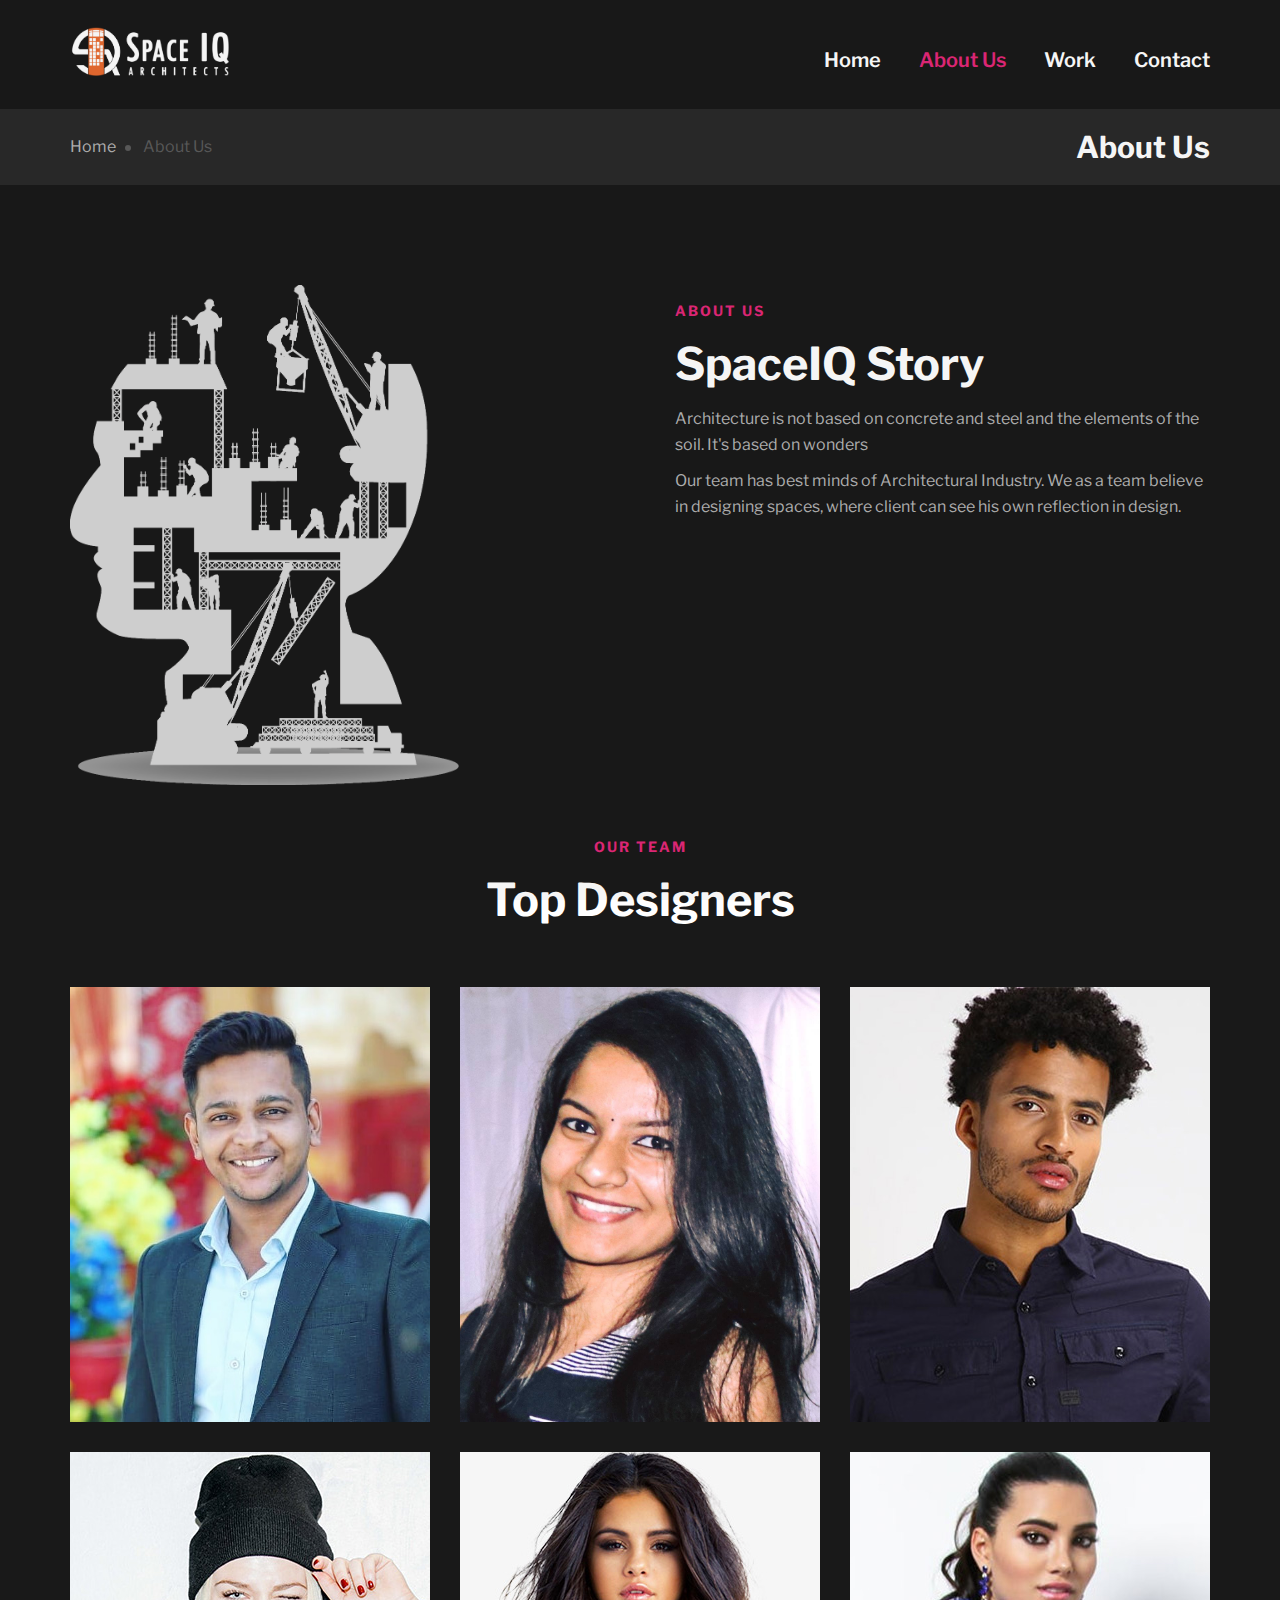
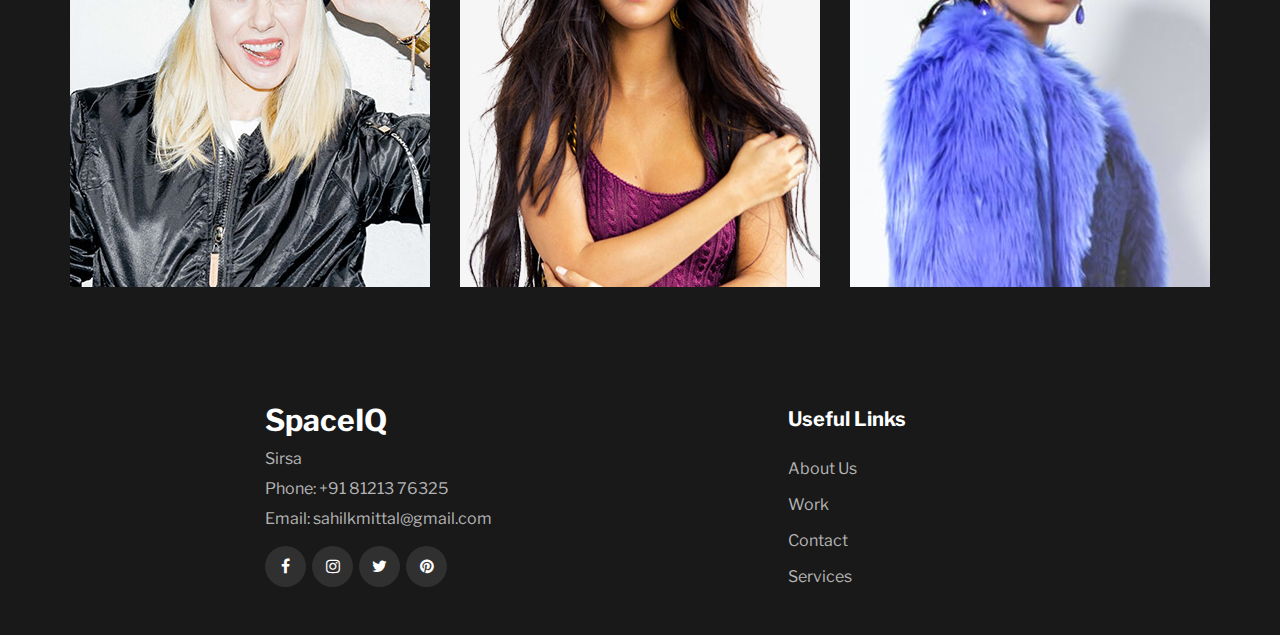
<file: about-us.html>
<!DOCTYPE html>
<html lang="en">

<head>
    <meta charset="UTF-8">
    <meta name="description" content="SpacelQ architects">
    <meta name="keywords" content="Architect, designs, maps, photos, art">
    <meta name="viewport" content="width=device-width, initial-scale=1.0">
    <title>SpaceIQ - About us</title>

    <!-- Google Font -->
    <link href="https://fonts.googleapis.com/css?family=Libre+Franklin:400,500,600,700,800,900&display=swap"
        rel="stylesheet">

    <!-- Css Styles -->
    <link rel="stylesheet" href="css/bootstrap.min.css" type="text/css">
    <link rel="stylesheet" href="css/font-awesome.min.css" type="text/css">
    <link rel="stylesheet" href="css/themify-icons.css" type="text/css">
    <link rel="stylesheet" href="css/owl.carousel.min.css" type="text/css">
    <link rel="stylesheet" href="css/magnific-popup.css" type="text/css">
    <link rel="stylesheet" href="css/slicknav.min.css" type="text/css">
    <link rel="stylesheet" href="css/style.css" type="text/css">
</head>

<body>
    <!-- Page Preloder -->
    <div id="preloder">
        <div class="loader"></div>
    </div>

    <!-- Header Section Begin -->
    <header class="header-section">
        <div class="container">
            <div class="row">
                <div class="col-lg-2 col-md-2">
                    <div class="logo">
                       <a href="./index.html">
							<!-- <h2>SpaceIQ</h2> -->
							<!-- <h3>Architects</h3> -->
							<img src="img/logo.png" alt="">
                        </a>
                    </div>
                </div>
                <div class="col-lg-10 col-md-10">
                    <div class="main-menu mobile-menu">
                        <ul>
                            <li><a href="./index.html">Home</a></li>
                            <li class="active"><a href="./about-us.html">About Us</a></li>
                            <li><a href="./work.html">Work</a>
                                <ul class="dropdown">
                                    <li><a href="./work.html#art">Residential</a></li>
                                    <li><a href="#">Commercial</a></li>
                                </ul>
                            </li>
                            <li><a href="./contact.html">Contact</a></li>
                        </ul>
                    </div>
                </div>
            </div>
            <div id="mobile-menu-wrap"></div>
        </div>
    </header>
    <!-- Header End -->

    <!-- Breadcrumb Section Begin -->
    <section class="breadcrumb-section">
        <div class="container">
            <div class="row">
                <div class="col-lg-6 col-md-6">
                    <div class="breadcrumb-option">
                        <a href="#">Home</a>
                        <span>About Us</span>
                    </div>
                </div>
                <div class="col-lg-6 col-md-6 text-right">
                    <div class="breadcrumb-text">
                        <h3>About Us</h3>
                    </div>
                </div>
            </div>
        </div>
    </section>
    <!-- Breadcrumb Section End -->

    <!-- About Us Section Begin -->
    <section class="about-us-section spad">
        <div class="container">
            <div class="row">
                <div class="col-lg-6">
                    <div class="as-pic">
                        <img src="img/sahil.png" alt="">
                    </div>
                </div>
                <div class="col-lg-6">
                    <div class="as-text ap-text">
                        <div class="section-title">
                            <span>About us</span>
                            <h2>SpaceIQ Story</h2>
                        </div>
                        <p class="f-para">Architecture is not based on concrete and steel and the elements of the soil. It's based on wonders </p>
                        <p class="s-para">Our team has best minds of Architectural Industry. We as a team believe in designing spaces, where client can see his own reflection in design.</p>
                        <!-- <div class="about-counter"> -->
                            <!-- <div class="ac-item"> -->
                                <!-- <h2 class="ab-count">8384</h2> -->
                                <!-- <p>Member</p> -->
                            <!-- </div> -->
                            <!-- <div class="ac-item"> -->
                                <!-- <h2 class="ab-count">6880</h2> -->
                                <!-- <p>Partner</p> -->
                            <!-- </div> -->
                            <!-- <div class="ac-item"> -->
                                <!-- <h2 class="ab-count">1546</h2> -->
                                <!-- <p>Branch</p> -->
                            <!-- </div> -->
                            <!-- <div class="ac-item"> -->
                                <!-- <h2 class="ab-count">4677</h2> -->
                                <!-- <p>Designs</p> -->
                            <!-- </div> -->
                        <!-- </div> -->
                    </div>
                </div>
            </div>
        </div>
    </section>
    <!-- About Us Section End -->

    <!-- Member Section Begin -->
    <section class="member-section spad ap-member">
        <div class="container">
            <div class="row">
                <div class="col-lg-12">
                    <div class="section-title">
                        <span>Our Team</span>
                        <h2>Top Designers</h2>
                    </div>
                </div>
            </div>
            <div class="row">
                <div class="col-lg-4 col-md-6">
                    <div class="member-item set-bg" data-setbg="img/member/member-1.jpeg">
                        <div class="mi-text">
                            <p>Quia dolor sit amet, consectetur, adipisci velit, sed quia non numquam eius modi tempora
                                incidunt ut labore et dolore magnam aliquam quaerat voluptatem.</p>
                            <div class="mt-title">
                                <h4>Sahil Mittal</h4>
                                <span>Designer</span>
                            </div>
                            <div class="mt-social">
                                <a href="#"><i class="fa fa-facebook"></i></a>
                                <a href="#"><i class="fa fa-twitter"></i></a>
                                <a href="#"><i class="fa fa-instagram"></i></a>
                                <a href="#"><i class="fa fa-pinterest"></i></a>
                            </div>
                        </div>
                    </div>
                </div>
                <div class="col-lg-4 col-md-6">
                    <div class="member-item set-bg" data-setbg="img/member/member-2.jpg">
                        <div class="mi-text">
                            <p>Quia dolor sit amet, consectetur, adipisci velit, sed quia non numquam eius modi tempora
                                incidunt ut labore et dolore magnam aliquam quaerat voluptatem.</p>
                            <div class="mt-title">
                                <h4>Edupuganti Mohitha</h4>
                                <span>Designer</span>
                            </div>
                            <div class="mt-social">
                                <a href="#"><i class="fa fa-facebook"></i></a>
                                <a href="#"><i class="fa fa-twitter"></i></a>
                                <a href="#"><i class="fa fa-instagram"></i></a>
                                <a href="#"><i class="fa fa-pinterest"></i></a>
                            </div>
                        </div>
                    </div>
                </div>
                <div class="col-lg-4 col-md-6">
                    <div class="member-item set-bg" data-setbg="img/member/member-3.jpg">
                        <div class="mi-text">
                            <p>Quia dolor sit amet, consectetur, adipisci velit, sed quia non numquam eius modi tempora
                                incidunt ut labore et dolore magnam aliquam quaerat voluptatem.</p>
                            <div class="mt-title">
                                <h4>Jacob Gomez</h4>
                                <span>Designer</span>
                            </div>
                            <div class="mt-social">
                                <a href="#"><i class="fa fa-facebook"></i></a>
                                <a href="#"><i class="fa fa-twitter"></i></a>
                                <a href="#"><i class="fa fa-instagram"></i></a>
                                <a href="#"><i class="fa fa-pinterest"></i></a>
                            </div>
                        </div>
                    </div>
                </div>
                <div class="col-lg-4 col-md-6">
                    <div class="member-item set-bg" data-setbg="img/member/member-4.jpg">
                        <div class="mi-text">
                            <p>Quia dolor sit amet, consectetur, adipisci velit, sed quia non numquam eius modi tempora
                                incidunt ut labore et dolore magnam aliquam quaerat voluptatem.</p>
                            <div class="mt-title">
                                <h4>Jacob Gomez</h4>
                                <span>Designer</span>
                            </div>
                            <div class="mt-social">
                                <a href="#"><i class="fa fa-facebook"></i></a>
                                <a href="#"><i class="fa fa-twitter"></i></a>
                                <a href="#"><i class="fa fa-instagram"></i></a>
                                <a href="#"><i class="fa fa-pinterest"></i></a>
                            </div>
                        </div>
                    </div>
                </div>
                <div class="col-lg-4 col-md-6">
                    <div class="member-item set-bg" data-setbg="img/member/member-5.jpg">
                        <div class="mi-text">
                            <p>Quia dolor sit amet, consectetur, adipisci velit, sed quia non numquam eius modi tempora
                                incidunt ut labore et dolore magnam aliquam quaerat voluptatem.</p>
                            <div class="mt-title">
                                <h4>Jacob Gomez</h4>
                                <span>Designer</span>
                            </div>
                            <div class="mt-social">
                                <a href="#"><i class="fa fa-facebook"></i></a>
                                <a href="#"><i class="fa fa-twitter"></i></a>
                                <a href="#"><i class="fa fa-instagram"></i></a>
                                <a href="#"><i class="fa fa-pinterest"></i></a>
                            </div>
                        </div>
                    </div>
                </div>
                <div class="col-lg-4 col-md-6">
                    <div class="member-item set-bg" data-setbg="img/member/member-6.jpg">
                        <div class="mi-text">
                            <p>Quia dolor sit amet, consectetur, adipisci velit, sed quia non numquam eius modi tempora
                                incidunt ut labore et dolore magnam aliquam quaerat voluptatem.</p>
                            <div class="mt-title">
                                <h4>Jacob Gomez</h4>
                                <span>Designer</span>
                            </div>
                            <div class="mt-social">
                                <a href="#"><i class="fa fa-facebook"></i></a>
                                <a href="#"><i class="fa fa-twitter"></i></a>
                                <a href="#"><i class="fa fa-instagram"></i></a>
                                <a href="#"><i class="fa fa-pinterest"></i></a>
                            </div>
                        </div>
                    </div>
                </div>
            </div>
        </div>
    </section>
    <!-- Member Section End -->

    <!-- Footer Section Begin -->
    <section class="footer-section">
        <div class="container">
            <div class="row">
				<div class="col-lg-2 col-md-6">
                    <div class="footer-option">
					</div>
				</div>
                <div class="col-lg-5 col-md-6">
                    <div class="footer-option">
                        <div class="fo-logo">
                            <a href="#">
								<p>SpaceIQ</p>
                                <!-- <img src="img/logo.png" alt=""> -->
                            </a>
                        </div>
                        <ul>
                            <li>Sirsa</li>
                            <li>Phone: +91 81213 76325</li>
                            <li>Email: sahilkmittal@gmail.com</li>
                        </ul>
                        <div class="fo-social">
                            <a href="#"><i class="fa fa-facebook"></i></a>
                            <a href="#"><i class="fa fa-instagram"></i></a>
                            <a href="#"><i class="fa fa-twitter"></i></a>
                            <a href="#"><i class="fa fa-pinterest"></i></a>
                        </div>
                    </div>
                </div>
                <div class="col-lg-5 col-md-6">
                    <div class="footer-widget fw-links">
                        <h5>Useful Links</h5>
                        <ul>
                            <li><a href="./about-us.html">About Us</a></li>
                            <li><a href="./work.html">Work</a></li>
                            <li><a href="./contact.html">Contact</a></li>
                            <li><a href="./blog.html">Services</a></li>
                        </ul>
                    </div>
                </div>
            </div>
        </div>
    </section>
    <!-- Footer Section End -->

    <!-- Js Plugins -->
    <script src="js/jquery-3.3.1.min.js"></script>
    <script src="js/bootstrap.min.js"></script>
    <script src="js/jquery.magnific-popup.min.js"></script>
    <script src="js/mixitup.min.js"></script>
    <script src="js/jquery.slicknav.js"></script>
    <script src="js/owl.carousel.min.js"></script>
    <script src="js/main.js"></script>
</body>

</html>
</file>
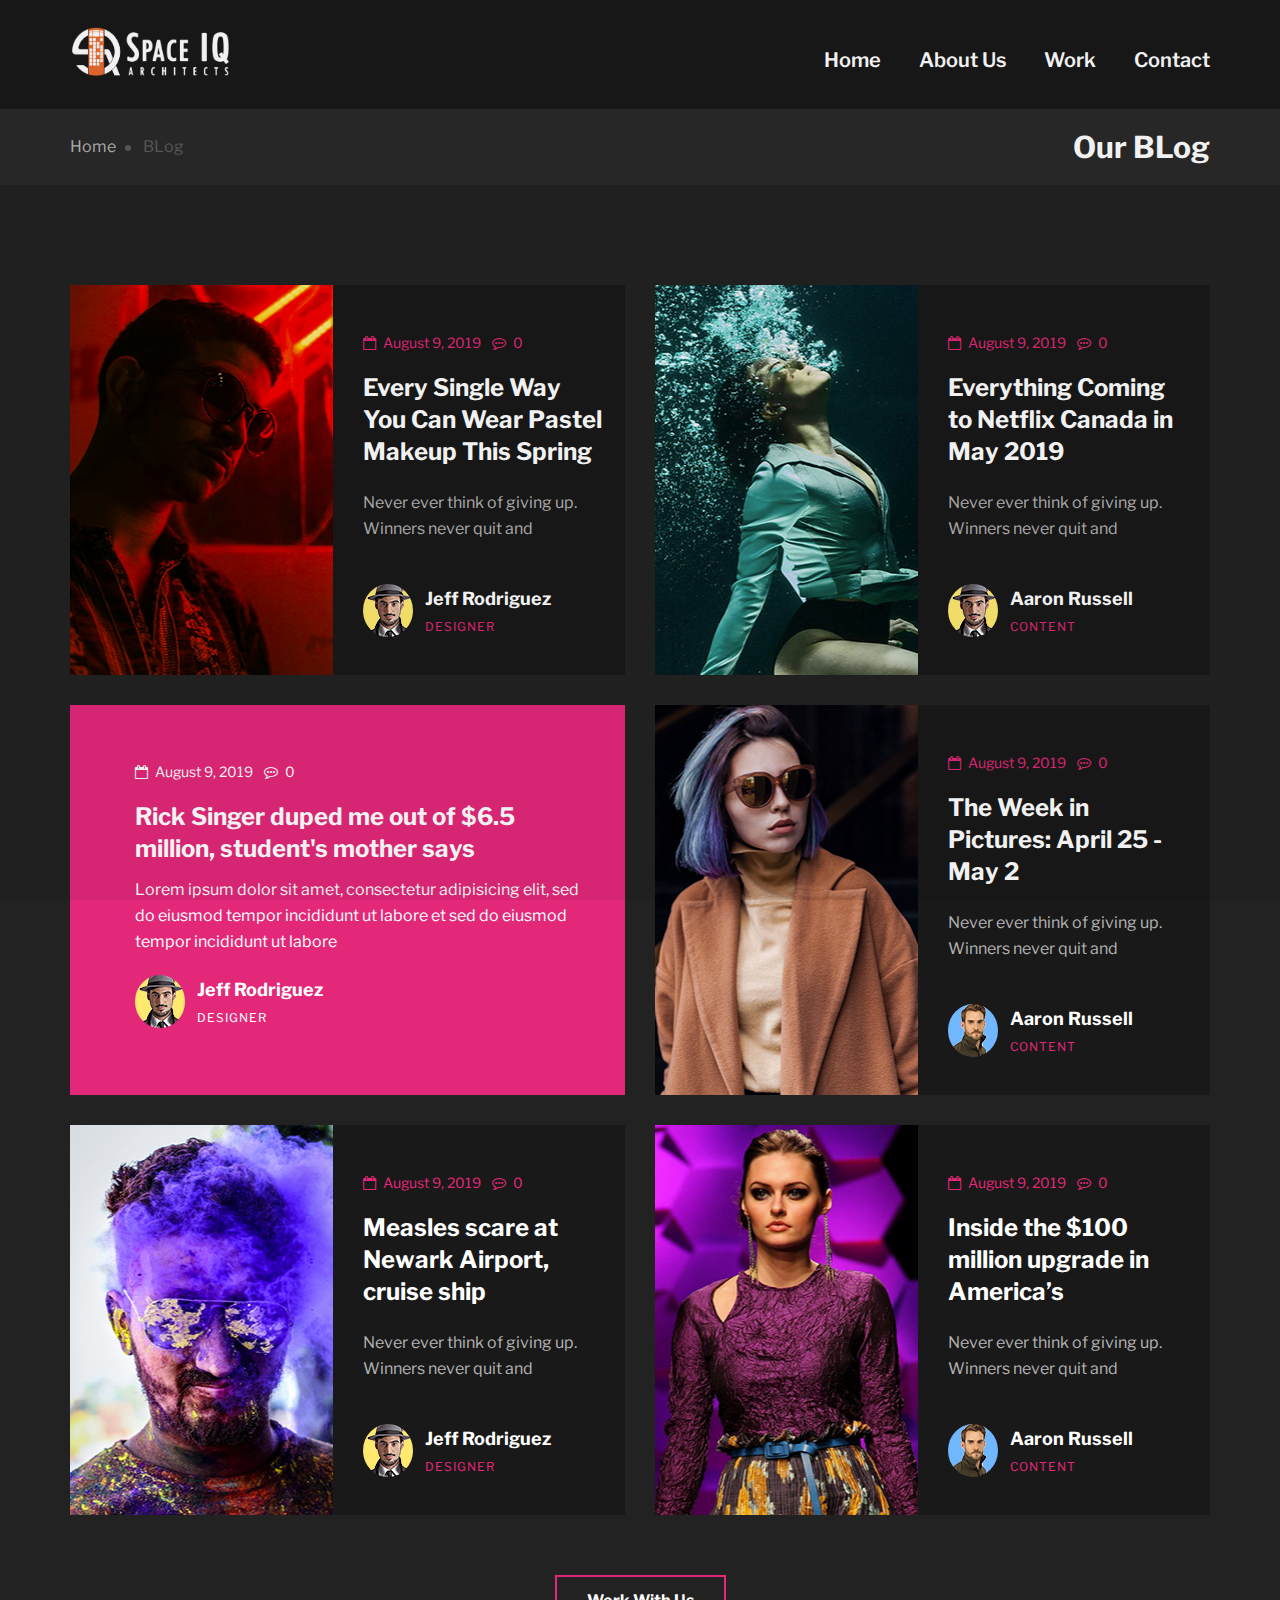
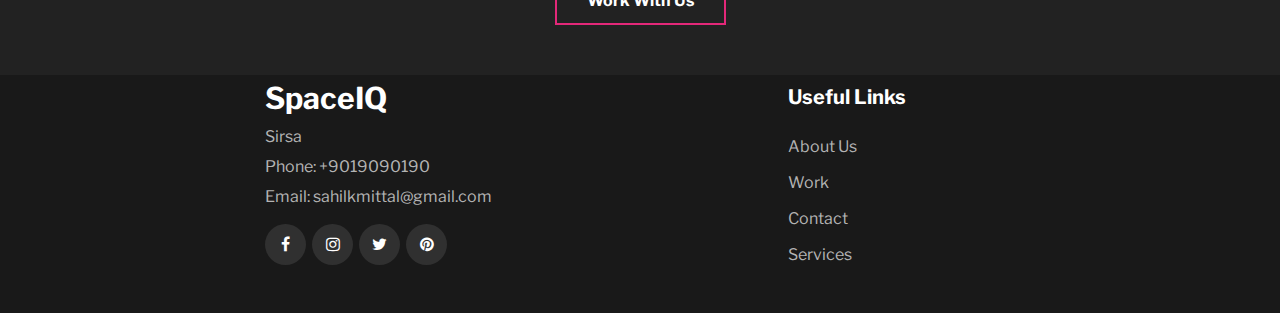
<file: blog.html>
<!DOCTYPE html>
<html lang="zxx">

<head>
     <meta charset="UTF-8">
    <meta name="description" content="SpacelQ architects">
    <meta name="keywords" content="Architect, designs, maps, photos, art">
    <meta name="viewport" content="width=device-width, initial-scale=1.0">
    <title>SpaceIQ - Designs</title>

    <!-- Google Font -->
    <link href="https://fonts.googleapis.com/css?family=Libre+Franklin:400,500,600,700,800,900&display=swap"
        rel="stylesheet">

    <!-- Css Styles -->
    <link rel="stylesheet" href="css/bootstrap.min.css" type="text/css">
    <link rel="stylesheet" href="css/font-awesome.min.css" type="text/css">
    <link rel="stylesheet" href="css/themify-icons.css" type="text/css">
    <link rel="stylesheet" href="css/owl.carousel.min.css" type="text/css">
    <link rel="stylesheet" href="css/magnific-popup.css" type="text/css">
    <link rel="stylesheet" href="css/slicknav.min.css" type="text/css">
    <link rel="stylesheet" href="css/style.css" type="text/css">
</head>

<body>
    <!-- Page Preloder -->
    <div id="preloder">
        <div class="loader"></div>
    </div>

    <!-- Header Section Begin -->
    <header class="header-section">
        <div class="container">
            <div class="row">
                <div class="col-lg-2 col-md-2">
                    <div class="logo">
                        <a href="./index.html">
							<!-- <h2>SpaceIQ</h2> -->
							<!-- <h3>Architects</h3> -->
							<img src="img/logo.png" alt="">
                        </a>
                    </div>
                </div>
                <div class="col-lg-10 col-md-10">
                    <div class="main-menu mobile-menu">
                        <ul>
                            <li><a href="./index.html">Home</a></li>
                            <li><a href="./about-us.html">About Us</a></li>
                            <li><a href="./work.html">Work</a>
                                <ul class="dropdown">
                                    <li><a href="./work.html#art">Residential</a></li>
                                    <li><a href="#">Commercial</a></li>
                                </ul>
                            </li>
                            <li><a href="./contact.html">Contact</a></li>
                        </ul>
                    </div>
                </div>
            </div>
            <div id="mobile-menu-wrap"></div>
        </div>
    </header>
    <!-- Header End -->

    <!-- Breadcrumb Section Begin -->
    <section class="breadcrumb-section">
        <div class="container">
            <div class="row">
                <div class="col-lg-6">
                    <div class="breadcrumb-option">
                        <a href="#">Home</a>
                        <span>BLog</span>
                    </div>
                </div>
                <div class="col-lg-6">
                    <div class="breadcrumb-text">
                        <h3>Our BLog</h3>
                    </div>
                </div>
            </div>
        </div>
    </section>
    <!-- Breadcrumb Section End -->

    <!-- Blog Section Begin -->
    <div class="blog-section spad">
        <div class="container">
            <div class="row">
                <div class="col-lg-6">
                    <div class="blog-item">
                        <div class="row">
                            <div class="col-lg-6">
                                <div class="bi-pic set-bg" data-setbg="img/blog/blog-1.jpg"></div>
                            </div>
                            <div class="col-lg-6">
                                <div class="bi-text">
                                    <ul>
                                        <li><i class="fa fa-calendar-o"></i> August 9, 2019</li>
                                        <li><i class="fa fa-commenting-o"></i> 0</li>
                                    </ul>
                                    <h4><a href="./designs/design 1.html">Every Single Way You Can Wear Pastel Makeup This Spring</a></h4>
                                    <p>Never ever think of giving up. Winners never quit and</p>
                                    <div class="bt-author">
                                        <div class="ba-pic">
                                            <img src="img/blog/author-1.jpg" alt="">
                                        </div>
                                        <div class="ba-text">
                                            <h5>Jeff Rodriguez</h5>
                                            <span>Designer</span>
                                        </div>
                                    </div>
                                </div>
                            </div>
                        </div>
                    </div>
                </div>
                <div class="col-lg-6">
                    <div class="blog-item">
                        <div class="row">
                            <div class="col-lg-6">
                                <div class="bi-pic set-bg" data-setbg="img/blog/blog-2.jpg"></div>
                            </div>
                            <div class="col-lg-6">
                                <div class="bi-text">
                                    <ul>
                                        <li><i class="fa fa-calendar-o"></i> August 9, 2019</li>
                                        <li><i class="fa fa-commenting-o"></i> 0</li>
                                    </ul>
                                    <h4><a href="./blog-details.html">Everything Coming to Netflix Canada in May 2019</a></h4>
                                    <p>Never ever think of giving up. Winners never quit and</p>
                                    <div class="bt-author">
                                        <div class="ba-pic">
                                            <img src="img/blog/author-1.jpg" alt="">
                                        </div>
                                        <div class="ba-text">
                                            <h5>Aaron Russell</h5>
                                            <span>Content</span>
                                        </div>
                                    </div>
                                </div>
                            </div>
                        </div>
                    </div>
                </div>
                <div class="col-lg-6">
                    <div class="blog-item solid-bg">
                        <div class="bi-text">
                            <ul>
                                <li><i class="fa fa-calendar-o"></i> August 9, 2019</li>
                                <li><i class="fa fa-commenting-o"></i> 0</li>
                            </ul>
                            <h4><a href="./blog-details.html">Rick Singer duped me out of $6.5 million, student's mother says</a></h4>
                            <p>Lorem ipsum dolor sit amet, consectetur adipisicing elit, sed do eiusmod tempor
                                incididunt ut labore et sed do eiusmod tempor incididunt ut labore </p>
                            <div class="bt-author">
                                <div class="ba-pic">
                                    <img src="img/blog/author-1.jpg" alt="">
                                </div>
                                <div class="ba-text">
                                    <h5>Jeff Rodriguez</h5>
                                    <span>Designer</span>
                                </div>
                            </div>
                        </div>
                    </div>
                </div>
                <div class="col-lg-6">
                    <div class="blog-item">
                        <div class="row">
                            <div class="col-lg-6">
                                <div class="bi-pic set-bg" data-setbg="img/blog/blog-3.jpg"></div>
                            </div>
                            <div class="col-lg-6">
                                <div class="bi-text">
                                    <ul>
                                        <li><i class="fa fa-calendar-o"></i> August 9, 2019</li>
                                        <li><i class="fa fa-commenting-o"></i> 0</li>
                                    </ul>
                                    <h4><a href="./blog-details.html">The Week in Pictures: April 25 - May 2</a></h4>
                                    <p>Never ever think of giving up. Winners never quit and</p>
                                    <div class="bt-author">
                                        <div class="ba-pic">
                                            <img src="img/blog/author-2.jpg" alt="">
                                        </div>
                                        <div class="ba-text">
                                            <h5>Aaron Russell</h5>
                                            <span>Content</span>
                                        </div>
                                    </div>
                                </div>
                            </div>
                        </div>
                    </div>
                </div>
                <div class="col-lg-6">
                    <div class="blog-item">
                        <div class="row">
                            <div class="col-lg-6">
                                <div class="bi-pic set-bg" data-setbg="img/blog/blog-4.jpg"></div>
                            </div>
                            <div class="col-lg-6">
                                <div class="bi-text">
                                    <ul>
                                        <li><i class="fa fa-calendar-o"></i> August 9, 2019</li>
                                        <li><i class="fa fa-commenting-o"></i> 0</li>
                                    </ul>
                                    <h4><a href="./blog-details.html">Measles scare at Newark Airport, cruise ship</a></h4>
                                    <p>Never ever think of giving up. Winners never quit and</p>
                                    <div class="bt-author">
                                        <div class="ba-pic">
                                            <img src="img/blog/author-1.jpg" alt="">
                                        </div>
                                        <div class="ba-text">
                                            <h5>Jeff Rodriguez</h5>
                                            <span>Designer</span>
                                        </div>
                                    </div>
                                </div>
                            </div>
                        </div>
                    </div>
                </div>
                <div class="col-lg-6">
                    <div class="blog-item">
                        <div class="row">
                            <div class="col-lg-6">
                                <div class="bi-pic set-bg" data-setbg="img/blog/blog-5.jpg"></div>
                            </div>
                            <div class="col-lg-6">
                                <div class="bi-text">
                                    <ul>
                                        <li><i class="fa fa-calendar-o"></i> August 9, 2019</li>
                                        <li><i class="fa fa-commenting-o"></i> 0</li>
                                    </ul>
                                    <h4><a href="./blog-details.html">Inside the $100 million upgrade in America’s</a></h4>
                                    <p>Never ever think of giving up. Winners never quit and</p>
                                    <div class="bt-author">
                                        <div class="ba-pic">
                                            <img src="img/blog/author-2.jpg" alt="">
                                        </div>
                                        <div class="ba-text">
                                            <h5>Aaron Russell</h5>
                                            <span>Content</span>
                                        </div>
                                    </div>
                                </div>
                            </div>
                        </div>
                    </div>
                </div>
            </div>
            <div class="row">
                <div class="col-lg-12 text-center">
                    <div class="blog-btn">
                        <a href="./contact.html" class="primary-btn">Work With Us</a>
                    </div>
                </div>
            </div>
        </div>
    </div>
    <!-- Blog Section End -->

    <!-- Footer Section Begin -->
    <section class="footer-section">
        <div class="container">
            <div class="row">
				<div class="col-lg-2 col-md-6">
                    <div class="footer-option">
					</div>
				</div>
                <div class="col-lg-5 col-md-6">
                    <div class="footer-option">
                        <div class="fo-logo">
                            <a href="./index.html">
								<p>SpaceIQ</p>
                                <!-- <img src="img/logo.png" alt=""> -->
                            </a>
                        </div>
                        <ul>
                            <li>Sirsa</li>
                            <li>Phone: +9019090190</li>
                            <li>Email: sahilkmittal@gmail.com</li>
                        </ul>
                        <div class="fo-social">
                            <a href="#"><i class="fa fa-facebook"></i></a>
                            <a href="#"><i class="fa fa-instagram"></i></a>
                            <a href="#"><i class="fa fa-twitter"></i></a>
                            <a href="#"><i class="fa fa-pinterest"></i></a>
                        </div>
                    </div>
                </div>
                <div class="col-lg-5 col-md-6">
                    <div class="footer-widget fw-links">
                        <h5>Useful Links</h5>
                        <ul>
                            <li><a href="./about-us.html">About Us</a></li>
                            <li><a href="./work.html">Work</a></li>
                            <li><a href="./contact.html">Contact</a></li>
                            <li><a href="./blog.html">Services</a></li>
                        </ul>
                    </div>
                </div>
            </div>
        </div>
    </section>
    <!-- Footer Section End -->

    <!-- Js Plugins -->
    <script src="js/jquery-3.3.1.min.js"></script>
    <script src="js/bootstrap.min.js"></script>
    <script src="js/jquery.magnific-popup.min.js"></script>
    <script src="js/mixitup.min.js"></script>
    <script src="js/jquery.slicknav.js"></script>
    <script src="js/owl.carousel.min.js"></script>
    <script src="js/main.js"></script>
</body>

</html>
</file>
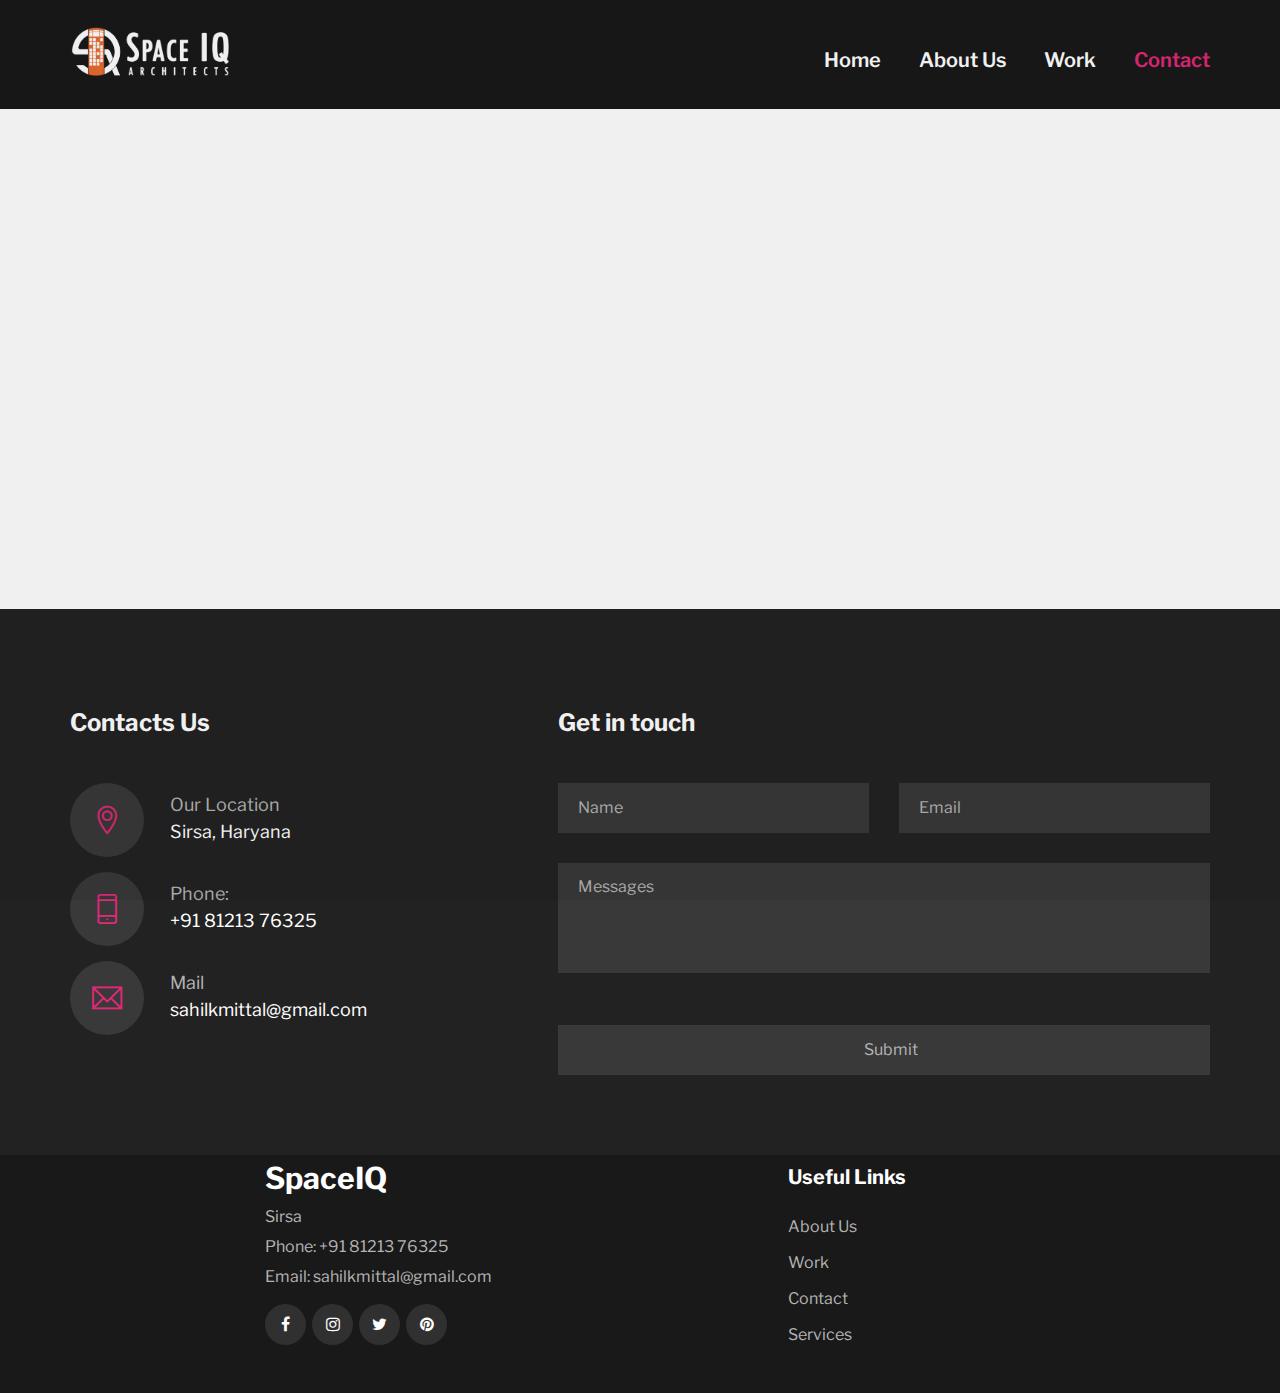
<file: contact.html>
<!DOCTYPE html>
<html lang="en">

<head>
    <meta charset="UTF-8">
    <meta name="description" content="SpacelQ architects">
    <meta name="keywords" content="Architect, designs, maps, photos, art">
    <meta name="viewport" content="width=device-width, initial-scale=1.0">
    <title>SpaceIQ - Contact us</title>
	
    <!-- Google Font -->
    <link href="https://fonts.googleapis.com/css?family=Libre+Franklin:400,500,600,700,800,900&display=swap"
        rel="stylesheet">

    <!-- Css Styles -->
    <link rel="stylesheet" href="css/bootstrap.min.css" type="text/css">
    <link rel="stylesheet" href="css/font-awesome.min.css" type="text/css">
    <link rel="stylesheet" href="css/themify-icons.css" type="text/css">
    <link rel="stylesheet" href="css/owl.carousel.min.css" type="text/css">
    <link rel="stylesheet" href="css/magnific-popup.css" type="text/css">
    <link rel="stylesheet" href="css/slicknav.min.css" type="text/css">
    <link rel="stylesheet" href="css/style.css" type="text/css">
</head>

<body>
    <!-- Page Preloder -->
    <div id="preloder">
        <div class="loader"></div>
    </div>

    <!-- Header Section Begin -->
    <header class="header-section">
        <div class="container">
            <div class="row">
                <div class="col-lg-2 col-md-2">
                    <div class="logo">
                        <a href="./index.html">
							<!-- <h2>SpaceIQ</h2> -->
							<!-- <h3>Architects</h3> -->
							<img src="img/logo.png" alt="">
                        </a>
                    </div>
                </div>
                <div class="col-lg-10 col-md-10">
                    <div class="main-menu mobile-menu">
                        <ul>
                            <li><a href="./index.html">Home</a></li>
                            <li><a href="./about-us.html">About Us</a></li>
                            <li><a href="./work.html">Work</a>
                                <ul class="dropdown">
                                    <li><a href="./work.html#art">Residential</a></li>
                                    <li><a href="#">Commercial</a></li>
                                </ul>
                            </li>
                            <li class="active"><a href="./contact.html">Contact</a></li>
                        </ul>
                    </div>
                </div>
            </div>
            <div id="mobile-menu-wrap"></div>
        </div>
    </header>
    <!-- Header End -->

    <!-- Map Section Begin -->
    <div class="map">
        <iframe
            src="https://www.google.com/maps/embed?pb=!1m18!1m12!1m3!1d55540.63641931904!2d74.99538724567567!3d29.5370543371208!2m3!1f0!2f0!3f0!3m2!1i1024!2i768!4f13.1!3m3!1m2!1s0x39114db0893d723d%3A0xc51125be998c4f95!2sSirsa%2C%20Haryana%20125055!5e0!3m2!1sen!2sin!4v1586666188039!5m2!1sen!2sin"
            height="500" style="border:0;" allowfullscreen="">
		</iframe>
    </div>
    <!-- Map Section End -->

    <!-- Contact Section Begin -->
    <section class="contact-section spad">
        <div class="container">
            <div class="row">
                <div class="col-lg-5">
                    <div class="contact-text">
                        <h4>Contacts Us</h4>
                        <div class="ct-item">
                            <div class="ci-icon">
                                <span class="ti-location-pin"></span>
                            </div>
                            <div class="ci-text">
                                <ul>
                                    <li>
                                        <span>Our Location</span>
                                        Sirsa, Haryana
                                    </li>
                                </ul>
                            </div>
                        </div>
                        <div class="ct-item">
                            <div class="ci-icon">
                                <span class="ti-mobile"></span>
                            </div>
                            <div class="ci-text">
                                <ul>
                                    <li>
                                        <span>Phone:</span>
                                        +91 81213 76325
                                    </li>
                                </ul>
                            </div>
                        </div>
                        <div class="ct-item">
                            <div class="ci-icon">
                                <span class="ti-email"></span>
                            </div>
                            <div class="ci-text">
                                <ul>
                                    <li>
                                        <span>Mail</span>
                                        sahilkmittal@gmail.com
                                    </li>
                                </ul>
                            </div>
                        </div>
                    </div>
                </div>
                <div class="col-lg-7">
                    <div class="contact-option">
                        <h4>Get in touch</h4>
                        <form name="comment" action="./forms/upload_comments.php" class="comment-form contact-form" method="post">
                            <div class="row">
                                <div class="col-lg-6">
                                    <input type="text" placeholder="Name" name="name" id="name" required>
                                </div>
                                <div class="col-lg-6">
                                    <input type="text" placeholder="Email" name="email" id="email" required>
                                </div>
                                <div class="col-lg-12">
                                    <textarea placeholder="Messages" id="msg" name="msg" required></textarea>
                                    <!-- <button type="submit" class="site-btn">Send Message</button> -->
									<input type="submit" value="Submit" name="submit" />
                                </div>
                            </div>
                        </form>
                    </div>
                </div>
            </div>
        </div>
    </section>
    <!-- Contact Section End -->

    <!-- Footer Section Begin -->
    <section class="footer-section">
        <div class="container">
            <div class="row">
				<div class="col-lg-2 col-md-6">
                    <div class="footer-option">
					</div>
				</div>
                <div class="col-lg-5 col-md-6">
                    <div class="footer-option">
                        <div class="fo-logo">
                            <a href="#">
								<p>SpaceIQ</p>
                                <!-- <img src="img/logo.png" alt=""> -->
                            </a>
                        </div>
                        <ul>
                            <li>Sirsa</li>
                            <li>Phone: +91 81213 76325</li>
                            <li>Email: sahilkmittal@gmail.com</li>
                        </ul>
                        <div class="fo-social">
                            <a href="#"><i class="fa fa-facebook"></i></a>
                            <a href="#"><i class="fa fa-instagram"></i></a>
                            <a href="#"><i class="fa fa-twitter"></i></a>
                            <a href="#"><i class="fa fa-pinterest"></i></a>
                        </div>
                    </div>
                </div>
                <div class="col-lg-5 col-md-6">
                    <div class="footer-widget fw-links">
                        <h5>Useful Links</h5>
                        <ul>
                            <li><a href="./about-us.html">About Us</a></li>
                            <li><a href="./work.html">Work</a></li>
                            <li><a href="./contact.html">Contact</a></li>
                            <li><a href="./blog.html">Services</a></li>
                        </ul>
                    </div>
                </div>
            </div>
        </div>
    </section>
    <!-- Footer Section End -->

    <!-- Js Plugins -->
    <script src="js/jquery-3.3.1.min.js"></script>
    <script src="js/bootstrap.min.js"></script>
    <script src="js/jquery.magnific-popup.min.js"></script>
    <script src="js/mixitup.min.js"></script>
    <script src="js/jquery.slicknav.js"></script>
    <script src="js/owl.carousel.min.js"></script>
    <script src="js/main.js"></script>
</body>

</html>
</file>
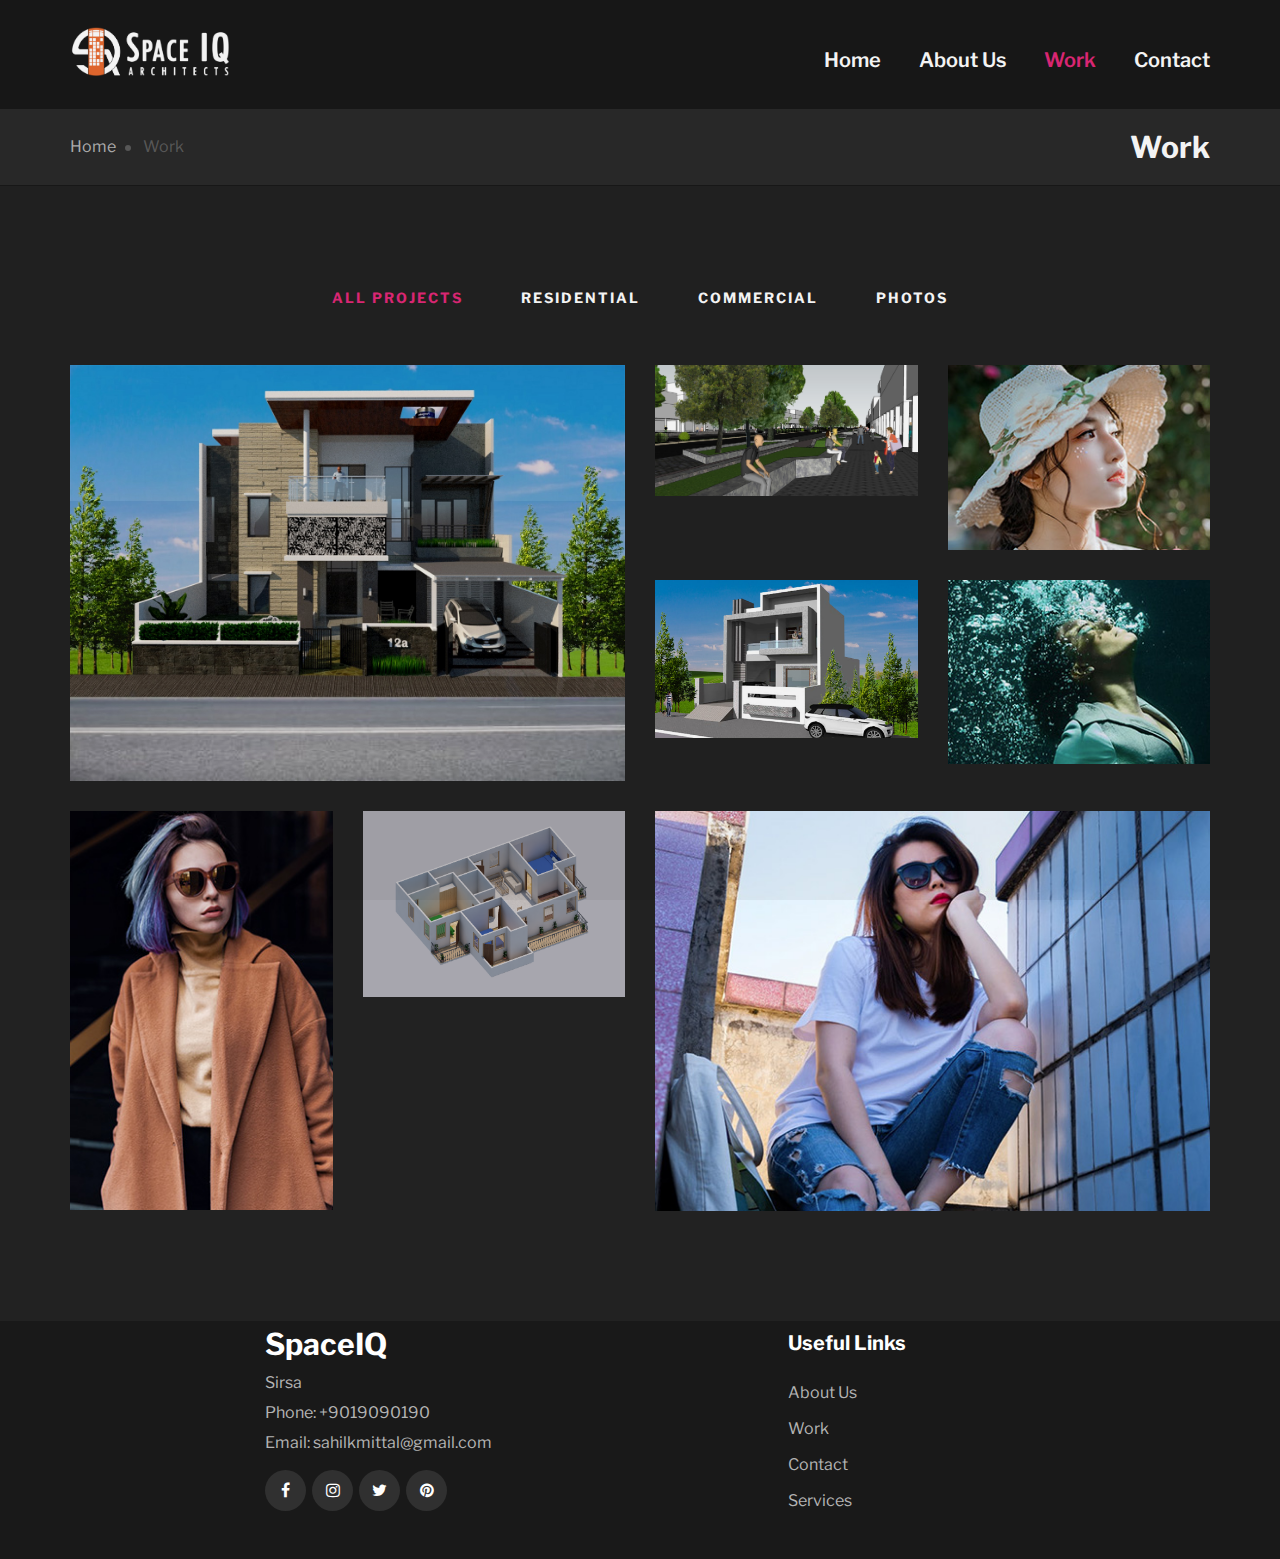
<file: work.html>
<!DOCTYPE html>
<html lang="en">

<head>
    <meta charset="UTF-8">
    <meta name="description" content="SpacelQ architects">
    <meta name="keywords" content="Architect, designs, maps, photos, art">
    <meta name="viewport" content="width=device-width, initial-scale=1.0">
    <title>SpaceIQ - Work</title>
	
    <!-- Google Font -->
    <link href="https://fonts.googleapis.com/css?family=Libre+Franklin:400,500,600,700,800,900&display=swap"
        rel="stylesheet">

    <!-- Css Styles -->
    <link rel="stylesheet" href="css/bootstrap.min.css" type="text/css">
    <link rel="stylesheet" href="css/font-awesome.min.css" type="text/css">
    <link rel="stylesheet" href="css/themify-icons.css" type="text/css">
    <link rel="stylesheet" href="css/owl.carousel.min.css" type="text/css">
    <link rel="stylesheet" href="css/magnific-popup.css" type="text/css">
    <link rel="stylesheet" href="css/slicknav.min.css" type="text/css">
    <link rel="stylesheet" href="css/style.css" type="text/css">
</head>

<body>
    <!-- Page Preloder -->
    <div id="preloder">
        <div class="loader"></div>
    </div>

    <!-- Header Section Begin -->
    <header class="header-section">
        <div class="container">
            <div class="row">
                <div class="col-lg-2 col-md-2">
                    <div class="logo">
                        <a href="./index.html">
							<!-- <h2>SpaceIQ</h2> -->
							<!-- <h3>Architects</h3> -->
							<img src="img/logo.png" alt="">
                        </a>
                    </div>
                </div>
                <div class="col-lg-10 col-md-10">
                    <div class="main-menu mobile-menu">
                        <ul>
                            <li><a href="./index.html">Home</a></li>
                            <li><a href="./about-us.html">About Us</a></li>
                            <li class="active"><a href="./work.html">Work</a>
                                <ul class="dropdown">
                                    <li><a href="./work.html#art">Residential</a></li>
                                    <li><a href="#">Commercial</a></li>
                                </ul>
                            </li>
                            <li><a href="./contact.html">Contact</a></li>
                        </ul>
                    </div>
                </div>
            </div>
            <div id="mobile-menu-wrap"></div>
        </div>
    </header>
    <!-- Header End -->

    <!-- Breadcrumb Section Begin -->
    <section class="breadcrumb-section bread-normal">
        <div class="container">
            <div class="row">
                <div class="col-lg-6 col-md-6">
                    <div class="breadcrumb-option">
                        <a href="#">Home</a>
                        <span>Work</span>
                    </div>
                </div>
                <div class="col-lg-6 col-md-6 text-right">
                    <div class="breadcrumb-text">
                        <h3>Work</h3>
                    </div>
                </div>
            </div>
        </div>
    </section>
    <!-- Breadcrumb Section End -->

    <!-- Work Section Begin -->
    <div class="gallery-section spad">
        <div class="container">
            <div class="row">
                <div class="col-lg-12">
                    <div class="gallery-controls">
                        <ul>
                            <li class="active" data-filter=".all">All Projects</li>
                            <li data-filter=".res">Residential</li>
                            <li data-filter=".comr">Commercial</li>
                            <li data-filter=".photo">Photos</li>
                            <!-- <li data-filter=".designs">Designs</li> -->
                        </ul>
                    </div>
                </div>
            </div>
            <div class="row gallery-filter">
                <div class="col-lg-6 mix all res">
                    <div class="gs-item">
                        <img src="img/work/gallery-1.jpg" alt="">
                    </div>
                </div>
                <div class="col-lg-6">
                    <div class="row">
                        <div class="col-lg-6 mix all comr">
                            <div class="gs-item">
                                <img src="img/work/gallery-2.jpg" alt="">
                            </div>
                        </div>
                        <div class="col-lg-6 mix all photo">
                            <div class="gs-item">
                                <img src="img/work/gallery-3.jpg" alt="">
                            </div>
                        </div>
                        <div class="col-lg-6 mix all res">
                            <div class="gs-item">
                                <img src="img/work/gallery-4.jpg" alt="">
                            </div>
                        </div>
                        <div class="col-lg-6 mix all comr">
                            <div class="gs-item">
                                <img src="img/work/gallery-5.jpg" alt="">
                            </div>
                        </div>
                    </div>
                </div>
                <div class="col-lg-6">
                    <div class="row">
                        <div class="col-lg-6 mix all photo">
                            <div class="gs-item">
                                <img src="img/work/gallery-6.jpg" alt="">
                            </div>
                        </div>
                        <div class="col-lg-6 mix all photo res">
                            <div class="gs-item">
                                <img src="img/work/gallery-7.png" alt="">
                            </div>
                        </div>
                    </div>
                </div>
                <div class="col-lg-6 mix all art comr">
                    <div class="gs-item">
                        <img src="img/work/gallery-8.jpg" alt="">
                    </div>
                </div>
            </div>
        </div>
    </div>
    <!-- Work Section End -->

    <!-- Footer Section Begin -->
    <section class="footer-section">
        <div class="container">
            <div class="row">
				<div class="col-lg-2 col-md-6">
                    <div class="footer-option">
					</div>
				</div>
                <div class="col-lg-5 col-md-6">
                    <div class="footer-option">
                        <div class="fo-logo">
                            <a href="#">
								<p>SpaceIQ</p>
                                <!-- <img src="img/logo.png" alt=""> -->
                            </a>
                        </div>
                        <ul>
                            <li>Sirsa</li>
                            <li>Phone: +9019090190</li>
                            <li>Email: sahilkmittal@gmail.com</li>
                        </ul>
                        <div class="fo-social">
                            <a href="#"><i class="fa fa-facebook"></i></a>
                            <a href="#"><i class="fa fa-instagram"></i></a>
                            <a href="#"><i class="fa fa-twitter"></i></a>
                            <a href="#"><i class="fa fa-pinterest"></i></a>
                        </div>
                    </div>
                </div>
                <div class="col-lg-5 col-md-6">
                    <div class="footer-widget fw-links">
                        <h5>Useful Links</h5>
                        <ul>
                            <li><a href="./about-us.html">About Us</a></li>
                            <li><a href="./work.html">Work</a></li>
                            <li><a href="./contact.html">Contact</a></li>
                            <li><a href="./blog.html">Services</a></li>
                        </ul>
                    </div>
                </div>
            </div>
        </div>
    </section>
    <!-- Footer Section End -->

    <!-- Js Plugins -->
    <script src="js/jquery-3.3.1.min.js"></script>
    <script src="js/bootstrap.min.js"></script>
    <script src="js/jquery.magnific-popup.min.js"></script>
    <script src="js/mixitup.min.js"></script>
    <script src="js/jquery.slicknav.js"></script>
    <script src="js/owl.carousel.min.js"></script>
    <script src="js/main.js"></script>
</body>

</html>
</file>
<file: css/themify-icons.css>
@font-face {
	font-family: 'themify';
	src:url('../fonts/themify.eot?-fvbane');
	src:url('../fonts/themify.eot?#iefix-fvbane') format('embedded-opentype'),
		url('../fonts/themify.woff?-fvbane') format('woff'),
		url('../fonts/themify.ttf?-fvbane') format('truetype'),
		url('../fonts/themify.svg?-fvbane#themify') format('svg');
	font-weight: normal;
	font-style: normal;
}

[class^="ti-"], [class*=" ti-"] {
	font-family: 'themify';
	speak: none;
	font-style: normal;
	font-weight: normal;
	font-variant: normal;
	text-transform: none;
	line-height: 1;

	/* Better Font Rendering =========== */
	-webkit-font-smoothing: antialiased;
	-moz-osx-font-smoothing: grayscale;
}

.ti-wand:before {
	content: "\e600";
}
.ti-volume:before {
	content: "\e601";
}
.ti-user:before {
	content: "\e602";
}
.ti-unlock:before {
	content: "\e603";
}
.ti-unlink:before {
	content: "\e604";
}
.ti-trash:before {
	content: "\e605";
}
.ti-thought:before {
	content: "\e606";
}
.ti-target:before {
	content: "\e607";
}
.ti-tag:before {
	content: "\e608";
}
.ti-tablet:before {
	content: "\e609";
}
.ti-star:before {
	content: "\e60a";
}
.ti-spray:before {
	content: "\e60b";
}
.ti-signal:before {
	content: "\e60c";
}
.ti-shopping-cart:before {
	content: "\e60d";
}
.ti-shopping-cart-full:before {
	content: "\e60e";
}
.ti-settings:before {
	content: "\e60f";
}
.ti-search:before {
	content: "\e610";
}
.ti-zoom-in:before {
	content: "\e611";
}
.ti-zoom-out:before {
	content: "\e612";
}
.ti-cut:before {
	content: "\e613";
}
.ti-ruler:before {
	content: "\e614";
}
.ti-ruler-pencil:before {
	content: "\e615";
}
.ti-ruler-alt:before {
	content: "\e616";
}
.ti-bookmark:before {
	content: "\e617";
}
.ti-bookmark-alt:before {
	content: "\e618";
}
.ti-reload:before {
	content: "\e619";
}
.ti-plus:before {
	content: "\e61a";
}
.ti-pin:before {
	content: "\e61b";
}
.ti-pencil:before {
	content: "\e61c";
}
.ti-pencil-alt:before {
	content: "\e61d";
}
.ti-paint-roller:before {
	content: "\e61e";
}
.ti-paint-bucket:before {
	content: "\e61f";
}
.ti-na:before {
	content: "\e620";
}
.ti-mobile:before {
	content: "\e621";
}
.ti-minus:before {
	content: "\e622";
}
.ti-medall:before {
	content: "\e623";
}
.ti-medall-alt:before {
	content: "\e624";
}
.ti-marker:before {
	content: "\e625";
}
.ti-marker-alt:before {
	content: "\e626";
}
.ti-arrow-up:before {
	content: "\e627";
}
.ti-arrow-right:before {
	content: "\e628";
}
.ti-arrow-left:before {
	content: "\e629";
}
.ti-arrow-down:before {
	content: "\e62a";
}
.ti-lock:before {
	content: "\e62b";
}
.ti-location-arrow:before {
	content: "\e62c";
}
.ti-link:before {
	content: "\e62d";
}
.ti-layout:before {
	content: "\e62e";
}
.ti-layers:before {
	content: "\e62f";
}
.ti-layers-alt:before {
	content: "\e630";
}
.ti-key:before {
	content: "\e631";
}
.ti-import:before {
	content: "\e632";
}
.ti-image:before {
	content: "\e633";
}
.ti-heart:before {
	content: "\e634";
}
.ti-heart-broken:before {
	content: "\e635";
}
.ti-hand-stop:before {
	content: "\e636";
}
.ti-hand-open:before {
	content: "\e637";
}
.ti-hand-drag:before {
	content: "\e638";
}
.ti-folder:before {
	content: "\e639";
}
.ti-flag:before {
	content: "\e63a";
}
.ti-flag-alt:before {
	content: "\e63b";
}
.ti-flag-alt-2:before {
	content: "\e63c";
}
.ti-eye:before {
	content: "\e63d";
}
.ti-export:before {
	content: "\e63e";
}
.ti-exchange-vertical:before {
	content: "\e63f";
}
.ti-desktop:before {
	content: "\e640";
}
.ti-cup:before {
	content: "\e641";
}
.ti-crown:before {
	content: "\e642";
}
.ti-comments:before {
	content: "\e643";
}
.ti-comment:before {
	content: "\e644";
}
.ti-comment-alt:before {
	content: "\e645";
}
.ti-close:before {
	content: "\e646";
}
.ti-clip:before {
	content: "\e647";
}
.ti-angle-up:before {
	content: "\e648";
}
.ti-angle-right:before {
	content: "\e649";
}
.ti-angle-left:before {
	content: "\e64a";
}
.ti-angle-down:before {
	content: "\e64b";
}
.ti-check:before {
	content: "\e64c";
}
.ti-check-box:before {
	content: "\e64d";
}
.ti-camera:before {
	content: "\e64e";
}
.ti-announcement:before {
	content: "\e64f";
}
.ti-brush:before {
	content: "\e650";
}
.ti-briefcase:before {
	content: "\e651";
}
.ti-bolt:before {
	content: "\e652";
}
.ti-bolt-alt:before {
	content: "\e653";
}
.ti-blackboard:before {
	content: "\e654";
}
.ti-bag:before {
	content: "\e655";
}
.ti-move:before {
	content: "\e656";
}
.ti-arrows-vertical:before {
	content: "\e657";
}
.ti-arrows-horizontal:before {
	content: "\e658";
}
.ti-fullscreen:before {
	content: "\e659";
}
.ti-arrow-top-right:before {
	content: "\e65a";
}
.ti-arrow-top-left:before {
	content: "\e65b";
}
.ti-arrow-circle-up:before {
	content: "\e65c";
}
.ti-arrow-circle-right:before {
	content: "\e65d";
}
.ti-arrow-circle-left:before {
	content: "\e65e";
}
.ti-arrow-circle-down:before {
	content: "\e65f";
}
.ti-angle-double-up:before {
	content: "\e660";
}
.ti-angle-double-right:before {
	content: "\e661";
}
.ti-angle-double-left:before {
	content: "\e662";
}
.ti-angle-double-down:before {
	content: "\e663";
}
.ti-zip:before {
	content: "\e664";
}
.ti-world:before {
	content: "\e665";
}
.ti-wheelchair:before {
	content: "\e666";
}
.ti-view-list:before {
	content: "\e667";
}
.ti-view-list-alt:before {
	content: "\e668";
}
.ti-view-grid:before {
	content: "\e669";
}
.ti-uppercase:before {
	content: "\e66a";
}
.ti-upload:before {
	content: "\e66b";
}
.ti-underline:before {
	content: "\e66c";
}
.ti-truck:before {
	content: "\e66d";
}
.ti-timer:before {
	content: "\e66e";
}
.ti-ticket:before {
	content: "\e66f";
}
.ti-thumb-up:before {
	content: "\e670";
}
.ti-thumb-down:before {
	content: "\e671";
}
.ti-text:before {
	content: "\e672";
}
.ti-stats-up:before {
	content: "\e673";
}
.ti-stats-down:before {
	content: "\e674";
}
.ti-split-v:before {
	content: "\e675";
}
.ti-split-h:before {
	content: "\e676";
}
.ti-smallcap:before {
	content: "\e677";
}
.ti-shine:before {
	content: "\e678";
}
.ti-shift-right:before {
	content: "\e679";
}
.ti-shift-left:before {
	content: "\e67a";
}
.ti-shield:before {
	content: "\e67b";
}
.ti-notepad:before {
	content: "\e67c";
}
.ti-server:before {
	content: "\e67d";
}
.ti-quote-right:before {
	content: "\e67e";
}
.ti-quote-left:before {
	content: "\e67f";
}
.ti-pulse:before {
	content: "\e680";
}
.ti-printer:before {
	content: "\e681";
}
.ti-power-off:before {
	content: "\e682";
}
.ti-plug:before {
	content: "\e683";
}
.ti-pie-chart:before {
	content: "\e684";
}
.ti-paragraph:before {
	content: "\e685";
}
.ti-panel:before {
	content: "\e686";
}
.ti-package:before {
	content: "\e687";
}
.ti-music:before {
	content: "\e688";
}
.ti-music-alt:before {
	content: "\e689";
}
.ti-mouse:before {
	content: "\e68a";
}
.ti-mouse-alt:before {
	content: "\e68b";
}
.ti-money:before {
	content: "\e68c";
}
.ti-microphone:before {
	content: "\e68d";
}
.ti-menu:before {
	content: "\e68e";
}
.ti-menu-alt:before {
	content: "\e68f";
}
.ti-map:before {
	content: "\e690";
}
.ti-map-alt:before {
	content: "\e691";
}
.ti-loop:before {
	content: "\e692";
}
.ti-location-pin:before {
	content: "\e693";
}
.ti-list:before {
	content: "\e694";
}
.ti-light-bulb:before {
	content: "\e695";
}
.ti-Italic:before {
	content: "\e696";
}
.ti-info:before {
	content: "\e697";
}
.ti-infinite:before {
	content: "\e698";
}
.ti-id-badge:before {
	content: "\e699";
}
.ti-hummer:before {
	content: "\e69a";
}
.ti-home:before {
	content: "\e69b";
}
.ti-help:before {
	content: "\e69c";
}
.ti-headphone:before {
	content: "\e69d";
}
.ti-harddrives:before {
	content: "\e69e";
}
.ti-harddrive:before {
	content: "\e69f";
}
.ti-gift:before {
	content: "\e6a0";
}
.ti-game:before {
	content: "\e6a1";
}
.ti-filter:before {
	content: "\e6a2";
}
.ti-files:before {
	content: "\e6a3";
}
.ti-file:before {
	content: "\e6a4";
}
.ti-eraser:before {
	content: "\e6a5";
}
.ti-envelope:before {
	content: "\e6a6";
}
.ti-download:before {
	content: "\e6a7";
}
.ti-direction:before {
	content: "\e6a8";
}
.ti-direction-alt:before {
	content: "\e6a9";
}
.ti-dashboard:before {
	content: "\e6aa";
}
.ti-control-stop:before {
	content: "\e6ab";
}
.ti-control-shuffle:before {
	content: "\e6ac";
}
.ti-control-play:before {
	content: "\e6ad";
}
.ti-control-pause:before {
	content: "\e6ae";
}
.ti-control-forward:before {
	content: "\e6af";
}
.ti-control-backward:before {
	content: "\e6b0";
}
.ti-cloud:before {
	content: "\e6b1";
}
.ti-cloud-up:before {
	content: "\e6b2";
}
.ti-cloud-down:before {
	content: "\e6b3";
}
.ti-clipboard:before {
	content: "\e6b4";
}
.ti-car:before {
	content: "\e6b5";
}
.ti-calendar:before {
	content: "\e6b6";
}
.ti-book:before {
	content: "\e6b7";
}
.ti-bell:before {
	content: "\e6b8";
}
.ti-basketball:before {
	content: "\e6b9";
}
.ti-bar-chart:before {
	content: "\e6ba";
}
.ti-bar-chart-alt:before {
	content: "\e6bb";
}
.ti-back-right:before {
	content: "\e6bc";
}
.ti-back-left:before {
	content: "\e6bd";
}
.ti-arrows-corner:before {
	content: "\e6be";
}
.ti-archive:before {
	content: "\e6bf";
}
.ti-anchor:before {
	content: "\e6c0";
}
.ti-align-right:before {
	content: "\e6c1";
}
.ti-align-left:before {
	content: "\e6c2";
}
.ti-align-justify:before {
	content: "\e6c3";
}
.ti-align-center:before {
	content: "\e6c4";
}
.ti-alert:before {
	content: "\e6c5";
}
.ti-alarm-clock:before {
	content: "\e6c6";
}
.ti-agenda:before {
	content: "\e6c7";
}
.ti-write:before {
	content: "\e6c8";
}
.ti-window:before {
	content: "\e6c9";
}
.ti-widgetized:before {
	content: "\e6ca";
}
.ti-widget:before {
	content: "\e6cb";
}
.ti-widget-alt:before {
	content: "\e6cc";
}
.ti-wallet:before {
	content: "\e6cd";
}
.ti-video-clapper:before {
	content: "\e6ce";
}
.ti-video-camera:before {
	content: "\e6cf";
}
.ti-vector:before {
	content: "\e6d0";
}
.ti-themify-logo:before {
	content: "\e6d1";
}
.ti-themify-favicon:before {
	content: "\e6d2";
}
.ti-themify-favicon-alt:before {
	content: "\e6d3";
}
.ti-support:before {
	content: "\e6d4";
}
.ti-stamp:before {
	content: "\e6d5";
}
.ti-split-v-alt:before {
	content: "\e6d6";
}
.ti-slice:before {
	content: "\e6d7";
}
.ti-shortcode:before {
	content: "\e6d8";
}
.ti-shift-right-alt:before {
	content: "\e6d9";
}
.ti-shift-left-alt:before {
	content: "\e6da";
}
.ti-ruler-alt-2:before {
	content: "\e6db";
}
.ti-receipt:before {
	content: "\e6dc";
}
.ti-pin2:before {
	content: "\e6dd";
}
.ti-pin-alt:before {
	content: "\e6de";
}
.ti-pencil-alt2:before {
	content: "\e6df";
}
.ti-palette:before {
	content: "\e6e0";
}
.ti-more:before {
	content: "\e6e1";
}
.ti-more-alt:before {
	content: "\e6e2";
}
.ti-microphone-alt:before {
	content: "\e6e3";
}
.ti-magnet:before {
	content: "\e6e4";
}
.ti-line-double:before {
	content: "\e6e5";
}
.ti-line-dotted:before {
	content: "\e6e6";
}
.ti-line-dashed:before {
	content: "\e6e7";
}
.ti-layout-width-full:before {
	content: "\e6e8";
}
.ti-layout-width-default:before {
	content: "\e6e9";
}
.ti-layout-width-default-alt:before {
	content: "\e6ea";
}
.ti-layout-tab:before {
	content: "\e6eb";
}
.ti-layout-tab-window:before {
	content: "\e6ec";
}
.ti-layout-tab-v:before {
	content: "\e6ed";
}
.ti-layout-tab-min:before {
	content: "\e6ee";
}
.ti-layout-slider:before {
	content: "\e6ef";
}
.ti-layout-slider-alt:before {
	content: "\e6f0";
}
.ti-layout-sidebar-right:before {
	content: "\e6f1";
}
.ti-layout-sidebar-none:before {
	content: "\e6f2";
}
.ti-layout-sidebar-left:before {
	content: "\e6f3";
}
.ti-layout-placeholder:before {
	content: "\e6f4";
}
.ti-layout-menu:before {
	content: "\e6f5";
}
.ti-layout-menu-v:before {
	content: "\e6f6";
}
.ti-layout-menu-separated:before {
	content: "\e6f7";
}
.ti-layout-menu-full:before {
	content: "\e6f8";
}
.ti-layout-media-right-alt:before {
	content: "\e6f9";
}
.ti-layout-media-right:before {
	content: "\e6fa";
}
.ti-layout-media-overlay:before {
	content: "\e6fb";
}
.ti-layout-media-overlay-alt:before {
	content: "\e6fc";
}
.ti-layout-media-overlay-alt-2:before {
	content: "\e6fd";
}
.ti-layout-media-left-alt:before {
	content: "\e6fe";
}
.ti-layout-media-left:before {
	content: "\e6ff";
}
.ti-layout-media-center-alt:before {
	content: "\e700";
}
.ti-layout-media-center:before {
	content: "\e701";
}
.ti-layout-list-thumb:before {
	content: "\e702";
}
.ti-layout-list-thumb-alt:before {
	content: "\e703";
}
.ti-layout-list-post:before {
	content: "\e704";
}
.ti-layout-list-large-image:before {
	content: "\e705";
}
.ti-layout-line-solid:before {
	content: "\e706";
}
.ti-layout-grid4:before {
	content: "\e707";
}
.ti-layout-grid3:before {
	content: "\e708";
}
.ti-layout-grid2:before {
	content: "\e709";
}
.ti-layout-grid2-thumb:before {
	content: "\e70a";
}
.ti-layout-cta-right:before {
	content: "\e70b";
}
.ti-layout-cta-left:before {
	content: "\e70c";
}
.ti-layout-cta-center:before {
	content: "\e70d";
}
.ti-layout-cta-btn-right:before {
	content: "\e70e";
}
.ti-layout-cta-btn-left:before {
	content: "\e70f";
}
.ti-layout-column4:before {
	content: "\e710";
}
.ti-layout-column3:before {
	content: "\e711";
}
.ti-layout-column2:before {
	content: "\e712";
}
.ti-layout-accordion-separated:before {
	content: "\e713";
}
.ti-layout-accordion-merged:before {
	content: "\e714";
}
.ti-layout-accordion-list:before {
	content: "\e715";
}
.ti-ink-pen:before {
	content: "\e716";
}
.ti-info-alt:before {
	content: "\e717";
}
.ti-help-alt:before {
	content: "\e718";
}
.ti-headphone-alt:before {
	content: "\e719";
}
.ti-hand-point-up:before {
	content: "\e71a";
}
.ti-hand-point-right:before {
	content: "\e71b";
}
.ti-hand-point-left:before {
	content: "\e71c";
}
.ti-hand-point-down:before {
	content: "\e71d";
}
.ti-gallery:before {
	content: "\e71e";
}
.ti-face-smile:before {
	content: "\e71f";
}
.ti-face-sad:before {
	content: "\e720";
}
.ti-credit-card:before {
	content: "\e721";
}
.ti-control-skip-forward:before {
	content: "\e722";
}
.ti-control-skip-backward:before {
	content: "\e723";
}
.ti-control-record:before {
	content: "\e724";
}
.ti-control-eject:before {
	content: "\e725";
}
.ti-comments-smiley:before {
	content: "\e726";
}
.ti-brush-alt:before {
	content: "\e727";
}
.ti-youtube:before {
	content: "\e728";
}
.ti-vimeo:before {
	content: "\e729";
}
.ti-twitter:before {
	content: "\e72a";
}
.ti-time:before {
	content: "\e72b";
}
.ti-tumblr:before {
	content: "\e72c";
}
.ti-skype:before {
	content: "\e72d";
}
.ti-share:before {
	content: "\e72e";
}
.ti-share-alt:before {
	content: "\e72f";
}
.ti-rocket:before {
	content: "\e730";
}
.ti-pinterest:before {
	content: "\e731";
}
.ti-new-window:before {
	content: "\e732";
}
.ti-microsoft:before {
	content: "\e733";
}
.ti-list-ol:before {
	content: "\e734";
}
.ti-linkedin:before {
	content: "\e735";
}
.ti-layout-sidebar-2:before {
	content: "\e736";
}
.ti-layout-grid4-alt:before {
	content: "\e737";
}
.ti-layout-grid3-alt:before {
	content: "\e738";
}
.ti-layout-grid2-alt:before {
	content: "\e739";
}
.ti-layout-column4-alt:before {
	content: "\e73a";
}
.ti-layout-column3-alt:before {
	content: "\e73b";
}
.ti-layout-column2-alt:before {
	content: "\e73c";
}
.ti-instagram:before {
	content: "\e73d";
}
.ti-google:before {
	content: "\e73e";
}
.ti-github:before {
	content: "\e73f";
}
.ti-flickr:before {
	content: "\e740";
}
.ti-facebook:before {
	content: "\e741";
}
.ti-dropbox:before {
	content: "\e742";
}
.ti-dribbble:before {
	content: "\e743";
}
.ti-apple:before {
	content: "\e744";
}
.ti-android:before {
	content: "\e745";
}
.ti-save:before {
	content: "\e746";
}
.ti-save-alt:before {
	content: "\e747";
}
.ti-yahoo:before {
	content: "\e748";
}
.ti-wordpress:before {
	content: "\e749";
}
.ti-vimeo-alt:before {
	content: "\e74a";
}
.ti-twitter-alt:before {
	content: "\e74b";
}
.ti-tumblr-alt:before {
	content: "\e74c";
}
.ti-trello:before {
	content: "\e74d";
}
.ti-stack-overflow:before {
	content: "\e74e";
}
.ti-soundcloud:before {
	content: "\e74f";
}
.ti-sharethis:before {
	content: "\e750";
}
.ti-sharethis-alt:before {
	content: "\e751";
}
.ti-reddit:before {
	content: "\e752";
}
.ti-pinterest-alt:before {
	content: "\e753";
}
.ti-microsoft-alt:before {
	content: "\e754";
}
.ti-linux:before {
	content: "\e755";
}
.ti-jsfiddle:before {
	content: "\e756";
}
.ti-joomla:before {
	content: "\e757";
}
.ti-html5:before {
	content: "\e758";
}
.ti-flickr-alt:before {
	content: "\e759";
}
.ti-email:before {
	content: "\e75a";
}
.ti-drupal:before {
	content: "\e75b";
}
.ti-dropbox-alt:before {
	content: "\e75c";
}
.ti-css3:before {
	content: "\e75d";
}
.ti-rss:before {
	content: "\e75e";
}
.ti-rss-alt:before {
	content: "\e75f";
}
</file>
<file: css/style.css>
/******************************************************************
  Template Name: Hazze
  Description: Manup Fashion HTML Template
  Author: Colorlib
  Author URI: http://colorlib.com
  Version: 1.0
  Created: Colorlib
******************************************************************/

/*------------------------------------------------------------------
[Table of contents]

1.  Template default CSS
	1.1	Variables
	1.2	Mixins
	1.3	Flexbox
	1.4	Reset
2.  Helper Css
3.  Header Section
4.  Hero Section
5.  Services Section
6.  Portfolio Section
7.  Tetimonial Section
8.  Member Section
9.  Contact
10.  Footer Style

-------------------------------------------------------------------*/

/*----------------------------------------*/

/* Template default CSS
/*----------------------------------------*/

html,
body {
	height: 100%;
	font-family: "Libre Franklin", sans-serif;
	-webkit-font-smoothing: antialiased;
	font-smoothing: antialiased;
}

h1,
h2,
h3,
h4,
h5,
h6 {
	margin: 0;
	color: #111111;
	font-weight: 400;
	font-family: "Libre Franklin", sans-serif;
}

h1 {
	font-size: 70px;
}

h2 {
	font-size: 36px;
}

h3 {
	font-size: 30px;
}

h4 {
	font-size: 24px;
}

h5 {
	font-size: 18px;
}

h6 {
	font-size: 16px;
}

p {
	font-size: 16px;
	font-family: "Libre Franklin", sans-serif;
	color: #b3b3b3;
	font-weight: 400;
	line-height: 26px;
	margin: 0 0 15px 0;
}

img {
	max-width: 100%;
}

input:focus,
select:focus,
button:focus,
textarea:focus {
	outline: none;
}

a:hover,
a:focus {
	text-decoration: none;
	outline: none;
	color: #fff;
}

ul,
ol {
	padding: 0;
	margin: 0;
}

/*---------------------
  Helper CSS
-----------------------*/

.section-title {
	text-align: center;
	margin-bottom: 60px;
}

.section-title span {
	color: #e32879;
	font-size: 14px;
	font-weight: 700;
	text-transform: uppercase;
	letter-spacing: 2px;
}

.section-title h2 {
	font-size: 45px;
	color: #ffffff;
	font-weight: 700;
	margin-top: 14px;
}

.set-bg {
	background-repeat: no-repeat;
	background-size: cover;
	background-position: top center;
}

.spad {
	padding-top: 100px;
	padding-bottom: 50px;
}

.spad-2 {
	padding-top: 0px;
	padding-bottom: 0px;
}

.text-white h1,
.text-white h2,
.text-white h3,
.text-white h4,
.text-white h5,
.text-white h6,
.text-white p,
.text-white span,
.text-white li,
.text-white a {
	color: #fff;
}

/* buttons */

.primary-btn {
	font-size: 16px;
	color: #ffffff;
	background: #e32879;
	display: inline-block;
	font-weight: 700;
	padding: 12px 30px 10px;
}

.site-btn {
	font-size: 16px;
	color: #ffffff;
	font-weight: 700;
	padding: 10px 34px;
	display: inline-block;
	background: #e32879;
	border: 1px solid #e32879;
}

/* Preloder */

#preloder {
	position: fixed;
	width: 100%;
	height: 100%;
	top: 0;
	left: 0;
	z-index: 999999;
	background: #000;
}

.loader {
	width: 40px;
	height: 40px;
	position: absolute;
	top: 50%;
	left: 50%;
	margin-top: -13px;
	margin-left: -13px;
	border-radius: 60px;
	animation: loader 0.8s linear infinite;
	-webkit-animation: loader 0.8s linear infinite;
}

@keyframes loader {
	0% {
		-webkit-transform: rotate(0deg);
		transform: rotate(0deg);
		border: 4px solid #f44336;
		border-left-color: transparent;
	}
	50% {
		-webkit-transform: rotate(180deg);
		transform: rotate(180deg);
		border: 4px solid #673ab7;
		border-left-color: transparent;
	}
	100% {
		-webkit-transform: rotate(360deg);
		transform: rotate(360deg);
		border: 4px solid #f44336;
		border-left-color: transparent;
	}
}

@-webkit-keyframes loader {
	0% {
		-webkit-transform: rotate(0deg);
		border: 4px solid #f44336;
		border-left-color: transparent;
	}
	50% {
		-webkit-transform: rotate(180deg);
		border: 4px solid #673ab7;
		border-left-color: transparent;
	}
	100% {
		-webkit-transform: rotate(360deg);
		border: 4px solid #f44336;
		border-left-color: transparent;
	}
}

/*---------------------
  Header
-----------------------*/

.header-section {
	background: #191919;
}

.logo {
	padding: 24px 0 30px;
}

.logo a {
	display: inline-block;
}

.logo h2 {
	font-size: 35px;
	color: #ffffff;
	font-weight: 700;
	margin-bottom: 1px;
}

.logo h3 {
	font-size: 15px;
	color: #ffffff;
	font-weight: 700;
	margin-bottom: 1px;
	margin-left: 100px;
}

.main-menu {
	text-align: right;
	margin-top: 20px;
}

.main-menu ul li {
	display: inline-block;
	list-style: none;
	margin-left: 35px;
	position: relative;
}

.main-menu ul li .dropdown {
	position: absolute;
	width: 180px;
	background: #ffffff;
	z-index: 99;
	left: 0;
	top: 90px;
	opacity: 0;
	visibility: hidden;
	-webkit-transition: all 0.3s;
	-o-transition: all 0.3s;
	transition: all 0.3s;
}

.main-menu ul li .dropdown li {
	display: block;
	margin-right: 0;
	text-align: left;
	margin-left: 0;
}

.main-menu ul li .dropdown li a {
	padding: 8px 20px;
	display: block;
	font-size: 16px;
	-webkit-transition: all 0.3s;
	-o-transition: all 0.3s;
	transition: all 0.3s;
	text-transform: capitalize;
	color: #191919;
}

.main-menu ul li .dropdown li a:hover {
	color: #e32879;
}

.main-menu ul li.active a {
	color: #e32879;
}

.main-menu ul li:hover>a {
	color: #e32879;
}

.main-menu ul li:hover .dropdown {
	opacity: 1;
	visibility: visible;
	top: 70px;
}

.main-menu ul li a {
	font-size: 20px;
	color: #ffffff;
	font-weight: 600;
	display: inline-block;
	padding: 25px 0 30px;
	-webkit-transition: all 0.3s;
	-o-transition: all 0.3s;
	transition: all 0.3s;
}

.slicknav_menu {
	display: none;
}

/*---------------------
  Hero
-----------------------*/

.hero-section {
	height: 800px;
	display: -webkit-box;
	display: -ms-flexbox;
	display: flex;
	-webkit-box-align: center;
	-ms-flex-align: center;
	align-items: center;
}

.hs-text span {
	color: #e32879;
	font-size: 16px;
	font-weight: 700;
	text-transform: uppercase;
}

.hs-text h2 {
	color: #ffffff;
	font-size: 60px;
	font-weight: 700;
	margin-top: 30px;
	margin-bottom: 10px;
}

.hs-text p {
	color: #ffffff;
	margin-bottom: 45px;
}

/*---------------------
  About Us Section
-----------------------*/

.about-us-section {
	background: #191919;
}

.as-pic img {
	width: 70%;
	height: 500px;
}

.as-text {
	padding-top: 30px;
	padding-left: 20px;
}

.as-text.ap-text {
	padding-top: 14px;
}

.as-text .section-title {
	text-align: left;
	margin-bottom: 15px;
}

.as-text p {
	color: #b3b3b3;
}

.as-text p.f-para {
	margin-bottom: 10px;
}

.as-text p.s-para {
	margin-bottom: 37px;
}

.as-text .about-counter .ac-item {
	float: left;
	margin-right: 48px;
	position: relative;
}

.as-text .about-counter .ac-item:after {
	position: absolute;
	right: -20px;
	top: 8px;
	height: 65px;
	width: 1px;
	background: #393939;
	content: "";
}

.as-text .about-counter .ac-item:last-child {
	margin-right: 0;
	padding-right: 0;
}

.as-text .about-counter .ac-item:last-child:after {
	display: none;
}

.as-text .about-counter .ac-item h2 {
	color: #ffffff;
	font-weight: 700;
	margin-bottom: 10px;
}

.as-text .about-counter .ac-item p {
	text-transform: uppercase;
	letter-spacing: 2px;
	margin-bottom: 0;
}

/*---------------------
  Services Section
-----------------------*/

.services-section {
	background: #191919;
	padding-top: 0;
	padding-bottom: 80px;
}

.service-item {
	text-align: center;
	background: #222222;
	padding: 46px 50px 0;
	height: 325px;
	-webkit-transition: all 0.3s;
	-o-transition: all 0.3s;
	transition: all 0.3s;
	margin-bottom: 30px;
}

.service-item:hover {
	border-bottom: 3px solid #e32879;
}

.service-item h4 {
	font-size: 22px;
	color: #ffffff;
	font-weight: 700;
	margin-top: 33px;
	margin-bottom: 25px;
}

/*---------------------
  Portfolio Section
-----------------------*/

.portfolio-section {
	background: #222222;
	padding-bottom: 0;
}

.portfolio-section .section-title {
	margin-bottom: 100px;
}

.portfolio-item {
	height: 393px;
	margin-left: -15px;
	margin-right: -15px;
	display: -webkit-box;
	display: -ms-flexbox;
	display: flex;
	-webkit-box-align: center;
	-ms-flex-align: center;
	align-items: center;
	-webkit-box-pack: center;
	-ms-flex-pack: center;
	justify-content: center;
	position: relative;
	z-index: 1;
}

.portfolio-item:hover:after {
	opacity: 1;
}

.portfolio-item:hover .pi-hover a.chain-icon {
	opacity: 1;
	visibility: visible;
	left: 0;
}

.portfolio-item:hover .pi-hover a.search-icon {
	opacity: 1;
	visibility: visible;
	right: 0;
}

.portfolio-item:after {
	position: absolute;
	left: 0;
	top: 0;
	width: 100%;
	height: 100%;
	background: rgba(0, 0, 0, 0.1);
	content: "";
	opacity: 0;
	-webkit-transition: all 0.3s;
	-o-transition: all 0.3s;
	transition: all 0.3s;
	z-index: -1;
}

.portfolio-item.large-item {
	height: 786px;
}

.portfolio-item .pi-hover a {
	display: inline-block;
	width: 66px;
	height: 66px;
	background: #e32879;
	border-radius: 50%;
	text-align: center;
	font-size: 26px;
	color: #ffffff;
	line-height: 66px;
	margin-right: 15px;
}

.portfolio-item .pi-hover a:last-child {
	margin-right: 0;
}

.portfolio-item .pi-hover a.chain-icon {
	-webkit-transition: all 0.3s ease-out;
	-o-transition: all 0.3s ease-out;
	transition: all 0.3s ease-out;
	visibility: hidden;
	opacity: 0;
	position: relative;
	left: -20px;
}

.portfolio-item .pi-hover a.search-icon {
	-webkit-transition: all 0.3s ease-out;
	-o-transition: all 0.3s ease-out;
	transition: all 0.3s ease-out;
	visibility: hidden;
	opacity: 0;
	position: relative;
	right: -20px;
}

/*---------------------
  Counter Section
-----------------------*/

.counter-section {
	background: #191919;
	padding-top: 755px;
	margin-top: -640px;
	padding-bottom: 70px;
}

.counter-text {
	margin-bottom: 40px;
}

.counter-text .section-title {
	text-align: left;
	margin-bottom: 50px;
}

.counter-item {
	margin-bottom: 30px;
	position: relative;
}

.counter-item .ci-number {
	font-size: 48px;
	color: #e32879;
	font-weight: 700;
	line-height: 50px;
	position: absolute;
	left: 0;
	top: 0;
}

.counter-item .ci-text {
	padding-left: 170px;
}

.counter-item .ci-text h4 {
	font-size: 22px;
	color: #ffffff;
	font-weight: 700;
	margin-bottom: 12px;
}

/*---------------------
  Testimonial Section
-----------------------*/

.testimonial-section {
	background: #191919;
	padding-top: 0;
}

.testimonial-slider {
	margin-left: 0;
}

.testimonial-slider .col-lg-6 {
	max-width: 100%;
}

.testimonial-slider.owl-carousel .owl-dots {
	text-align: center;
	padding-top: 22px;
}

.testimonial-slider.owl-carousel .owl-dots button {
	height: 8px;
	width: 8px;
	background: rgba(255, 255, 255, 0.2);
	border-radius: 50%;
	margin-right: 10px;
}

.testimonial-slider.owl-carousel .owl-dots button:last-child {
	margin-right: 0;
}

.testimonial-slider.owl-carousel .owl-dots button.owl-dot.active {
	width: 27px;
	background: #e32879;
	border-radius: 50px;
}

.testimonial-item {
	background: #222222;
	padding: 60px 20px 50px 40px;
}

.testimonial-item .ti-pic {
	float: left;
	margin-right: 35px;
}

.testimonial-item .ti-pic img {
	height: 128px;
	width: 128px;
	border-radius: 50%;
}

.testimonial-item .ti-text {
	overflow: hidden;
}

.testimonial-item .ti-text .ti-title {
	margin-bottom: 8px;
}

.testimonial-item .ti-text .ti-title h4 {
	font-size: 22px;
	color: #ffffff;
	font-weight: 700;
	margin-bottom: 4px;
}

.testimonial-item .ti-text .ti-title span {
	font-size: 12px;
	color: #e32879;
	text-transform: uppercase;
	letter-spacing: 1px;
}

.testimonial-item .ti-text p {
	margin-bottom: 0;
}

/*---------------------
  Call To Section
-----------------------*/

.callto-section {
	padding: 80px 0;
}

.ctc-text {
	text-align: centerf;
}

.ctc-text h2 {
	font-size: 45px;
	color: #ffffff;
	font-weight: 700;
	margin-bottom: 20px;
}

.ctc-text p {
	color: #ffffff;
	margin-bottom: 45px;
}

.ctc-text .primary-btn.ctc-btn {
	background: #ffffff;
	color: #e32879;
}

/*---------------------
  Member Section
-----------------------*/

.member-section {
	background: #191919;
	padding-bottom: 80px;
}

.member-section.ap-member {
	padding-top: 0;
}

.member-item {
	height: 435px;
	position: relative;
	margin-bottom: 30px;
}

.member-item:hover .mi-text {
	opacity: 1;
	-webkit-transform: scale(1);
	-ms-transform: scale(1);
	transform: scale(1);
}

.member-item .mi-text {
	text-align: center;
	background: #191919;
	position: absolute;
	left: 20px;
	top: 23px;
	width: calc(100% - 40px);
	height: calc(100% - 46px);
	padding: 50px 20px 60px 20px;
	opacity: 0;
	-webkit-transform: scale(0);
	-ms-transform: scale(0);
	transform: scale(0);
	-webkit-transition: all 0.5s ease-out;
	-o-transition: all 0.5s ease-out;
	transition: all 0.5s ease-out;
}

.member-item .mi-text p {
	margin-bottom: 32px;
}

.member-item .mi-text .mt-title {
	margin-bottom: 20px;
}

.member-item .mi-text .mt-title h4 {
	font-size: 22px;
	color: #ffffff;
	font-weight: 700;
	margin-bottom: 4px;
}

.member-item .mi-text .mt-title span {
	font-size: 12px;
	color: #e32879;
	text-transform: uppercase;
	letter-spacing: 1px;
}

.member-item .mi-text .mt-social a {
	display: inline-block;
	font-size: 16px;
	color: #ffffff;
	width: 45px;
	height: 45px;
	line-height: 45px;
	text-align: center;
	background: #303030;
	border-radius: 50%;
	margin-right: 3px;
}

.member-item .mi-text .mt-social a:last-child {
	margin-right: 0;
}

/*---------------------
  Footer
-----------------------*/

.footer-section {
	background: #191919;
	padding-top: 10px;
	padding-bottom: 10px;
}

.footer-option {
	margin-bottom: 30px;
}

.footer-option .fo-logo {
	margin-bottom: 1px;
}

.footer-option .fo-logo a {
	display: inline-block;
}

.footer-option .fo-logo p {
	font-size: 30px;
	color: #ffffff;
	font-weight: 700;
	margin-bottom: 10px;
}

.footer-option .fo-logo p1 {
	font-size: 15px;
	color: #ffffff;
	font-weight: 700;
	margin-bottom: 0px;
	margin-top: 30px;
}

.footer-option .fo-logo img {
    display: block;
    width: 172px; 
	}

.footer-option ul {
	margin-bottom: 12px;
}

.footer-option ul li {
	list-style: none;
	font-size: 16px;
	color: #b3b3b3;
	line-height: 30px;
}

.footer-option .fo-social a {
	display: inline-block;
	font-size: 16px;
	color: #ffffff;
	width: 41px;
	height: 41px;
	background: #303030;
	border-radius: 50%;
	text-align: center;
	line-height: 41px;
	-webkit-transition: all 0.3s;
	-o-transition: all 0.3s;
	transition: all 0.3s;
	margin-right: 3px;
}

.footer-option .fo-social a:hover {
	background: #e32879;
}

.footer-widget {
	margin-bottom: 30px;
}

.footer-widget.fw-links {
	padding-left: 35px;
}

.footer-widget h5 {
	font-size: 20px;
	color: #ffffff;
	font-weight: 700;
	margin-bottom: 20px;
}

.footer-widget ul li {
	list-style: none;
}

.footer-widget ul li a {
	font-size: 16px;
	color: #b3b3b3;
	line-height: 36px;
}

.footer-widget p {
	margin-bottom: 18px;
}

.footer-widget .news-form input {
	font-size: 14px;
	height: 46px;
	color: #b3b3b3;
	border: 1px solid #707070;
	padding-left: 25px;
	background: #191919;
	width: 100%;
	margin-bottom: 10px;
}

.footer-widget .news-form input::-webkit-input-placeholder {
	color: #b3b3b3;
}

.footer-widget .news-form input::-moz-placeholder {
	color: #b3b3b3;
}

.footer-widget .news-form input:-ms-input-placeholder {
	color: #b3b3b3;
}

.footer-widget .news-form input::-ms-input-placeholder {
	color: #b3b3b3;
}

.footer-widget .news-form input::placeholder {
	color: #b3b3b3;
}

.footer-widget .news-form button {
	font-size: 16px;
	color: #ffffff;
	font-weight: 700;
	display: block;
	background: #e32879;
	border: none;
	padding: 12px 0;
	width: 100%;
}

.footer-widget .insta-pic img {
	margin-right: 5px;
	width: calc(33.33% - 5px);
	float: left;
	margin-bottom: 5px;
}

/* ------------------------------ Other Pages Styles ------------------------------ */

/*---------------------
  Breadcrumb
-----------------------*/

.breadcrumb-section {
	background: #2a2a2a;
	padding: 20px 0;
}

.breadcrumb-section.bread-normal {
	border-bottom: 1px solid #191919;
}

.breadcrumb-option {
	line-height: 36px;
}

.breadcrumb-option a {
	display: inline-block;
	color: #b3b3b3;
	margin-right: 24px;
	position: relative;
}

.breadcrumb-option a::after {
	position: absolute;
	right: -15px;
	top: 16px;
	width: 6px;
	height: 6px;
	background: #5c5c5c;
	content: "";
	border-radius: 50%;
}

.breadcrumb-option span {
	color: #5c5c5c;
}

.breadcrumb-text {
	text-align: right;
}

.breadcrumb-text h3 {
	color: #ffffff;
	font-weight: 700;
}

/*---------------------
  Blog Section
-----------------------*/

.blog-section {
	background: #222222;
}

.blog-section.latest-blog {
	padding-bottom: 80px;
}

.blog-section .blog-btn {
	padding-top: 30px;
}

.blog-section .blog-btn .primary-btn {
	background: #222222;
	border: 2px solid #e32879;
}

.blog-item {
	background: #191919;
	margin-bottom: 30px;
	height: 390px;
}

.blog-item.solid-bg {
	background: #e32879;
	padding: 55px 45px 55px 65px;
}

.blog-item.solid-bg .bi-text {
	padding: 0;
}

.blog-item.solid-bg .bi-text ul li {
	color: #ffffff;
}

.blog-item.solid-bg .bi-text h4 {
	margin-bottom: 12px;
}

.blog-item.solid-bg .bi-text p {
	color: #ffffff;
	margin-bottom: 20px;
}

.blog-item.solid-bg .bi-text .bt-author .ba-text h5 {
	color: #ffffff;
}

.blog-item.solid-bg .bi-text .bt-author .ba-text span {
	color: #ffffff;
}

.blog-item .bi-pic {
	height: 390px;
}

.blog-item .bi-text {
	padding-top: 46px;
	padding-right: 20px;
	padding-bottom: 38px;
}

.blog-item .bi-text ul {
	margin-bottom: 17px;
}

.blog-item .bi-text ul li {
	list-style: none;
	display: inline-block;
	color: #e32879;
	font-size: 14px;
	margin-right: 8px;
}

.blog-item .bi-text ul li i {
	margin-right: 4px;
}

.blog-item .bi-text h4 {
	margin-bottom: 22px;
}

.blog-item .bi-text h4 a {
	color: #ffffff;
	font-weight: 700;
	line-height: 32px;
}

.blog-item .bi-text p {
	margin-bottom: 42px;
}

.blog-item .bi-text .bt-author .ba-pic {
	float: left;
	margin-right: 12px;
}

.blog-item .bi-text .bt-author .ba-pic img {
	height: 53px;
	width: 50px;
	border-radius: 50%;
}

.blog-item .bi-text .bt-author .ba-text {
	overflow: hidden;
	padding-top: 4px;
}

.blog-item .bi-text .bt-author .ba-text h5 {
	color: #ffffff;
	font-weight: 700;
	margin-bottom: 4px;
}

.blog-item .bi-text .bt-author .ba-text span {
	font-size: 12px;
	color: #e32879;
	text-transform: uppercase;
	letter-spacing: 1px;
}

/*---------------------
  Blog Details Hero
-----------------------*/

.blog-hero-section {
	padding-top: 130px;
	padding-bottom: 120px;
}

.blog-hero-section .bh-text span {
	font-size: 14px;
	color: #ffffff;
	text-transform: uppercase;
	font-weight: 700;
	background: #e32879;
	padding: 5px 26px;
}

.blog-hero-section .bh-text h2 {
	font-size: 60px;
	color: #ffffff;
	font-weight: 700;
	line-height: 72px;
	margin-top: 34px;
	margin-bottom: 16px;
}

.blog-hero-section .bh-text ul li {
	font-size: 14px;
	color: #ffffff;
	text-transform: uppercase;
	letter-spacing: 1px;
	margin-right: 45px;
	display: inline-block;
	list-style: none;
	position: relative;
}

.blog-hero-section .bh-text ul li:after {
	position: absolute;
	right: -24px;
	top: 4px;
	width: 1px;
	height: 15px;
	background: #585658;
	content: "";
}

.blog-hero-section .bh-text ul li:last-child {
	margin-right: 0;
}

.blog-hero-section .bh-text ul li:last-child:after {
	display: none;
}

/*---------------------
  Blog Details Section
-----------------------*/

.blog-details-section {
	background: #222222;
}

.bd-text .bd-title {
	margin-bottom: 65px;
}

.bd-text .bd-title p {
	line-height: 30px;
	font-size: 17px;
}

.bd-text .bd-pic {
	margin-bottom: 46px;
}

.bd-text .bd-pic img {
	min-width: 100%;
	margin-bottom: 20px;
}

.bd-text .bd-more-text {
	margin-bottom: 62px;
}

.bd-text .bd-more-text .bm-item {
	margin-bottom: 32px;
}

.bd-text .bd-more-text .bm-item h4 {
	color: #ffffff;
	font-weight: 700;
	margin-bottom: 20px;
}

.bd-text .bd-more-text .bm-item p {
	font-size: 17px;
	line-height: 30px;
}

.bd-text .bd-quote {
	background: #000000;
	padding: 40px 110px 30px 130px;
	position: relative;
	margin-bottom: 60px;
}

.bd-text .bd-quote img {
	position: absolute;
	left: 50px;
	top: 45px;
}

.bd-text .bd-quote p {
	font-size: 24px;
	line-height: 36px;
	margin-bottom: 22px;
}

.bd-text .bd-quote .quote-author h5 {
	color: #b3b3b3;
	margin-bottom: 4px;
}

.bd-text .bd-quote .quote-author span {
	color: #b3b3b3;
	font-size: 14px;
}

.bd-text .bd-last-para {
	margin-bottom: 90px;
}

.bd-text .bd-last-para p {
	font-size: 17px;
	line-height: 30px;
}

.bd-text .tag-share {
	border-top: 1px solid #363636;
	padding-top: 30px;
	overflow: hidden;
	margin-bottom: 70px;
}

.bd-text .tag-share .tags {
	float: left;
}

.bd-text .tag-share .tags a {
	display: inline-block;
	background: #363636;
	font-size: 10px;
	color: #ffffff;
	text-transform: uppercase;
	font-weight: 700;
	letter-spacing: 1px;
	padding: 5px 19px;
	margin-right: 6px;
	-webkit-transition: all 0.3s;
	-o-transition: all 0.3s;
	transition: all 0.3s;
}

.bd-text .tag-share .tags a:hover {
	background: #e32879;
}

.bd-text .tag-share .social-share {
	text-align: right;
}

.bd-text .tag-share .social-share a {
	font-size: 16px;
	color: #b3b3b3;
	margin-left: 25px;
	-webkit-transition: all 0.3s;
	-o-transition: all 0.3s;
	transition: all 0.3s;
}

.bd-text .tag-share .social-share a:hover {
	color: #e32879;
}

.bd-text .tag-share .social-share span {
	font-size: 16px;
	color: #b3b3b3;
}

.bd-text .blog-author {
	text-align: center;
	margin-bottom: 56px;
}

.bd-text .blog-author img {
	height: 117px;
	width: 117px;
	border-radius: 50%;
}

.bd-text .blog-author h5 {
	font-size: 20px;
	color: #ffffff;
	font-weight: 700;
	margin-top: 28px;
	margin-bottom: 12px;
}

.bd-text .blog-author p {
	font-size: 17px;
}

.bd-text .blog-author .bt-social a {
	display: inline-block;
	color: #b3b3b3;
	font-size: 14px;
	margin-right: 30px;
	-webkit-transition: all 0.3s;
	-o-transition: all 0.3s;
	transition: all 0.3s;
}

.bd-text .blog-author .bt-social a:hover {
	color: #e32879;
}

.bd-text .blog-author .bt-social a:last-child {
	margin-right: 0;
}

.bd-text .leave-comment h2 {
	color: #ffffff;
	font-weight: 700;
	margin-bottom: 36px;
}

.comment-form input,
.contact-form input {
	height: 50px;
	width: 100%;
	border: none;
	font-size: 16px;
	color: #b3b3b3;
	padding-left: 20px;
	background: #393939;
	-webkit-transition: all 0.3s;
	-o-transition: all 0.3s;
	transition: all 0.3s;
	margin-bottom: 30px;
}

.comment-form input::-webkit-input-placeholder,
.contact-form input::-webkit-input-placeholder {
	color: #b3b3b3;
}

.comment-form input::-moz-placeholder,
.contact-form input::-moz-placeholder {
	color: #b3b3b3;
}

.comment-form input:-ms-input-placeholder,
.contact-form input:-ms-input-placeholder {
	color: #b3b3b3;
}

.comment-form input::-ms-input-placeholder,
.contact-form input::-ms-input-placeholder {
	color: #b3b3b3;
}

.comment-form input::placeholder,
.contact-form input::placeholder {
	color: #b3b3b3;
}

.comment-form input:focus,
.contact-form input:focus {
	background: #ffffff;
	color: #0d0a27;
}

.comment-form input:focus::-webkit-input-placeholder,
.contact-form input:focus::-webkit-input-placeholder {
	color: #0d0a27;
}

.comment-form input:focus::-moz-placeholder,
.contact-form input:focus::-moz-placeholder {
	color: #0d0a27;
}

.comment-form input:focus:-ms-input-placeholder,
.contact-form input:focus:-ms-input-placeholder {
	color: #0d0a27;
}

.comment-form input:focus::-ms-input-placeholder,
.contact-form input:focus::-ms-input-placeholder {
	color: #0d0a27;
}

.comment-form input:focus::placeholder,
.contact-form input:focus::placeholder {
	color: #0d0a27;
}

.comment-form textarea,
.contact-form textarea {
	width: 100%;
	border: none;
	font-size: 16px;
	color: #b3b3b3;
	padding-left: 20px;
	background: #393939;
	height: 110px;
	padding-top: 12px;
	resize: none;
	-webkit-transition: all 0.3s;
	-o-transition: all 0.3s;
	transition: all 0.3s;
	margin-bottom: 45px;
}

.comment-form textarea::-webkit-input-placeholder,
.contact-form textarea::-webkit-input-placeholder {
	color: #b3b3b3;
}

.comment-form textarea::-moz-placeholder,
.contact-form textarea::-moz-placeholder {
	color: #b3b3b3;
}

.comment-form textarea:-ms-input-placeholder,
.contact-form textarea:-ms-input-placeholder {
	color: #b3b3b3;
}

.comment-form textarea::-ms-input-placeholder,
.contact-form textarea::-ms-input-placeholder {
	color: #b3b3b3;
}

.comment-form textarea::placeholder,
.contact-form textarea::placeholder {
	color: #b3b3b3;
}

.comment-form textarea:focus,
.contact-form textarea:focus {
	background: #ffffff;
	color: #0d0a27;
}

.comment-form textarea:focus::-webkit-input-placeholder,
.contact-form textarea:focus::-webkit-input-placeholder {
	color: #0d0a27;
}

.comment-form textarea:focus::-moz-placeholder,
.contact-form textarea:focus::-moz-placeholder {
	color: #0d0a27;
}

.comment-form textarea:focus:-ms-input-placeholder,
.contact-form textarea:focus:-ms-input-placeholder {
	color: #0d0a27;
}

.comment-form textarea:focus::-ms-input-placeholder,
.contact-form textarea:focus::-ms-input-placeholder {
	color: #0d0a27;
}

.comment-form textarea:focus::placeholder,
.contact-form textarea:focus::placeholder {
	color: #0d0a27;
}

/*---------------------
  Recommend Section
-----------------------*/

.recommend-section {
	background: #222222;
	border-top: 1px solid #393939;
	padding-bottom: 80px;
}

.recommend-section .section-title h2 {
	margin-top: 0;
}

/*---------------------
  Gallery Section
-----------------------*/

.gallery-section {
	background: #222222;
	padding-bottom: 80px;
}

.gallery-section .gallery-controls {
	text-align: center;
	margin-bottom: 55px;
}

.gallery-section .gallery-controls ul li {
	list-style: none;
	display: inline-block;
	font-size: 14px;
	font-weight: 700;
	color: #ffffff;
	letter-spacing: 2px;
	text-transform: uppercase;
	margin-right: 55px;
	cursor: pointer;
}

.gallery-section .gallery-controls ul li.active {
	color: #e32879;
}

.gallery-section .gallery-controls ul li:last-child {
	margin-right: 0;
}

.gallery-section .gs-item {
	margin-bottom: 30px;
}

.gallery-section .gs-item img {
	min-width: 100%;
}

/*---------------------
  Map
-----------------------*/

.map {
	height: 500px;
}

.map iframe {
	width: 100%;
}

/*---------------------
  Contact
-----------------------*/

.contact-section {
	background: #222222;
}

.contact-text h4 {
	color: #ffffff;
	font-weight: 700;
	margin-bottom: 45px;
}

.contact-text .ct-item {
	overflow: hidden;
	margin-bottom: 15px;
}

.contact-text .ct-item .ci-icon {
	width: 74px;
	height: 74px;
	text-align: center;
	line-height: 90px;
	border-radius: 50%;
	background: #393939;
	float: left;
	margin-right: 26px;
}

.contact-text .ct-item .ci-icon span {
	color: #e32879;
	font-size: 30px;
}

.contact-text .ct-item .ci-text {
	overflow: hidden;
	margin-top: 8px;
}

.contact-text .ct-item .ci-text ul li {
	list-style: none;
	font-size: 18px;
	color: #ffffff;
}

.contact-text .ct-item .ci-text ul li span {
	display: block;
	color: #b3b3b3;
}

.contact-option h4 {
	color: #ffffff;
	font-weight: 700;
	margin-bottom: 45px;
}

/*---------------------
  Video
-----------------------*/

.visual-section { 
	height: 500px;
	display: -webkit-box;
	display: -ms-flexbox;
	display: flex;
	-webkit-box-align: center;
	-ms-flex-align: center;
	align-items: center;
    background: #191919;
}

.visual-section .bg-media {
    width: inherit;
    height: auto;
    position: center;
    object-fit: center;
    z-index: 0;
    background-size: center; 
}

/*-------------------------------- Respinsive Media Styles --------------------------------*/

@media only screen and (min-width: 1600px) {
	.portfolio-section .container {
		max-width: 1570px;
	}
}

@media only screen and (min-width: 1200px) {
	.container {
		max-width: 1170px;
	}
}

/* Medium Device: 1200px */

@media only screen and (min-width: 992px) and (max-width: 1199px) {
	.member-item .mi-text {
		padding: 30px 20px 60px 20px;
	}
	.blog-item .bi-text {
		padding-top: 20px;
		padding-right: 10px;
		padding-bottom: 30px;
	}
	.as-text .about-counter .ac-item {
		margin-right: 12px;
	}
	.as-text .about-counter .ac-item:after {
		right: -7px;
	}
}

@media only screen and (max-width: 991px) {
	.as-text {
		padding-left: 0;
	}
	.blog-item {
		height: auto;
	}
	.blog-item .bi-text {
		padding-left: 30px;
	}
	.footer-widget.fw-links {
		padding-left: 0;
	}
	.contact-option {
		padding-top: 30px;
	}
	.as-text.ap-text {
		padding-top: 30px;
	}
}

/* Large Mobile: 480px */

@media only screen and (max-width: 767px) {
	.main-menu {
		text-align: right;
		display: none;
	}
	.slicknav_btn {
		margin: 0;
		border-radius: 0;
		background-color: #666;
		position: absolute;
		right: 15px;
		top: 20px;
		display: inline-block;
		float: none;
	}
	.slicknav_nav {
		background: #666;
		display: block;
	}
	.slicknav_menu {
		display: block;
		background: transparent;
		padding: 0;
	}
	.header-section .container {
		position: relative;
	}
	.slicknav_nav .slicknav_row,
	.slicknav_nav a {
		padding: 8px 30px;
		margin: 0;
	}
	.slicknav_nav ul {
		margin: 0;
	}
	.slicknav_nav a:hover {
		border-radius: 0;
		background: #e32879;
		color: #ffffff;
	}
	.slicknav_nav .slicknav_row:hover {
		border-radius: 0;
		background: #e32879;
		color: #ffffff;
	}
	.breadcrumb-text {
		text-align: left;
	}
	.counter-item .ci-number {
		position: relative;
		margin-bottom: 15px;
	}
	.counter-item .ci-text {
		padding-left: 0;
	}
	.as-text .about-counter .ac-item {
		margin-right: 20px;
	}
	.as-text .about-counter .ac-item:after {
		right: -11px;
	}
	.blog-hero-section .bh-text ul li {
		margin-right: 20px;
	}
	.blog-hero-section .bh-text ul li:after {
		right: -12px;
	}
	.bd-text .tag-share .tags {
		float: none;
		margin-bottom: 30px;
	}
	.bd-text .tag-share .social-share {
		text-align: left;
	}
	.gallery-section .gallery-controls ul li {
		margin-right: 12px;
	}
	.bd-text .bd-quote img {
		position: relative;
		left: 0;
		top: 0;
		margin-bottom: 10px;
	}
	.bd-text .bd-quote {
		padding: 40px;
	}
	.blog-hero-section .bh-text h2 {
		font-size: 40px;
		line-height: normal;
	}
	.visual-section {
		display: none;
	}
	.bg-media {
		display: none;
	}
	.logo a {
		height:100px;
		width:150px;
	}
	.set-mobile-bg {
		height:auto;
		width:fit-content;
	}
}

/* Small Mobile: 320px */

@media only screen and (max-width: 479px) {
	.blog-hero-section .bh-text h2 {
		font-size: 36px;
		line-height: normal;
	}
	.testimonial-item .ti-pic {
		float: none;
		margin-right: 0;
	}
	.testimonial-item .ti-text {
		overflow: visible;
	}
	.member-item .mi-text {
		padding: 30px 20px 60px 20px;
	}
	.blog-hero-section .bh-text ul li {
		margin-right: 10px;
	}
	.blog-hero-section .bh-text ul li:after {
		display: none;
	}
	.bd-text .tag-share .tags a {
		margin-bottom: 6px;
	}
	.recommend-section .section-title h2 {
		font-size: 35px;
	}
	.blog-item.solid-bg {
		padding: 55px 45px 55px 50px;
	}
	.bd-text .tag-share .social-share a {
		margin-left: 15px;
	}
	.contact-text .ct-item {
		margin-bottom: 30px;
		text-align: center;
	}
	.contact-text .ct-item .ci-icon {
		float: none;
		width: 60px;
		height: 60px;
		line-height: 70px;
		margin: 0 auto;
	}
	.contact-text .ct-item .ci-icon span {
		font-size: 22px;
	}
	.visual-section {
		display: none;
	}
	.bg-media {
		display: none;
	}
}
</file>
